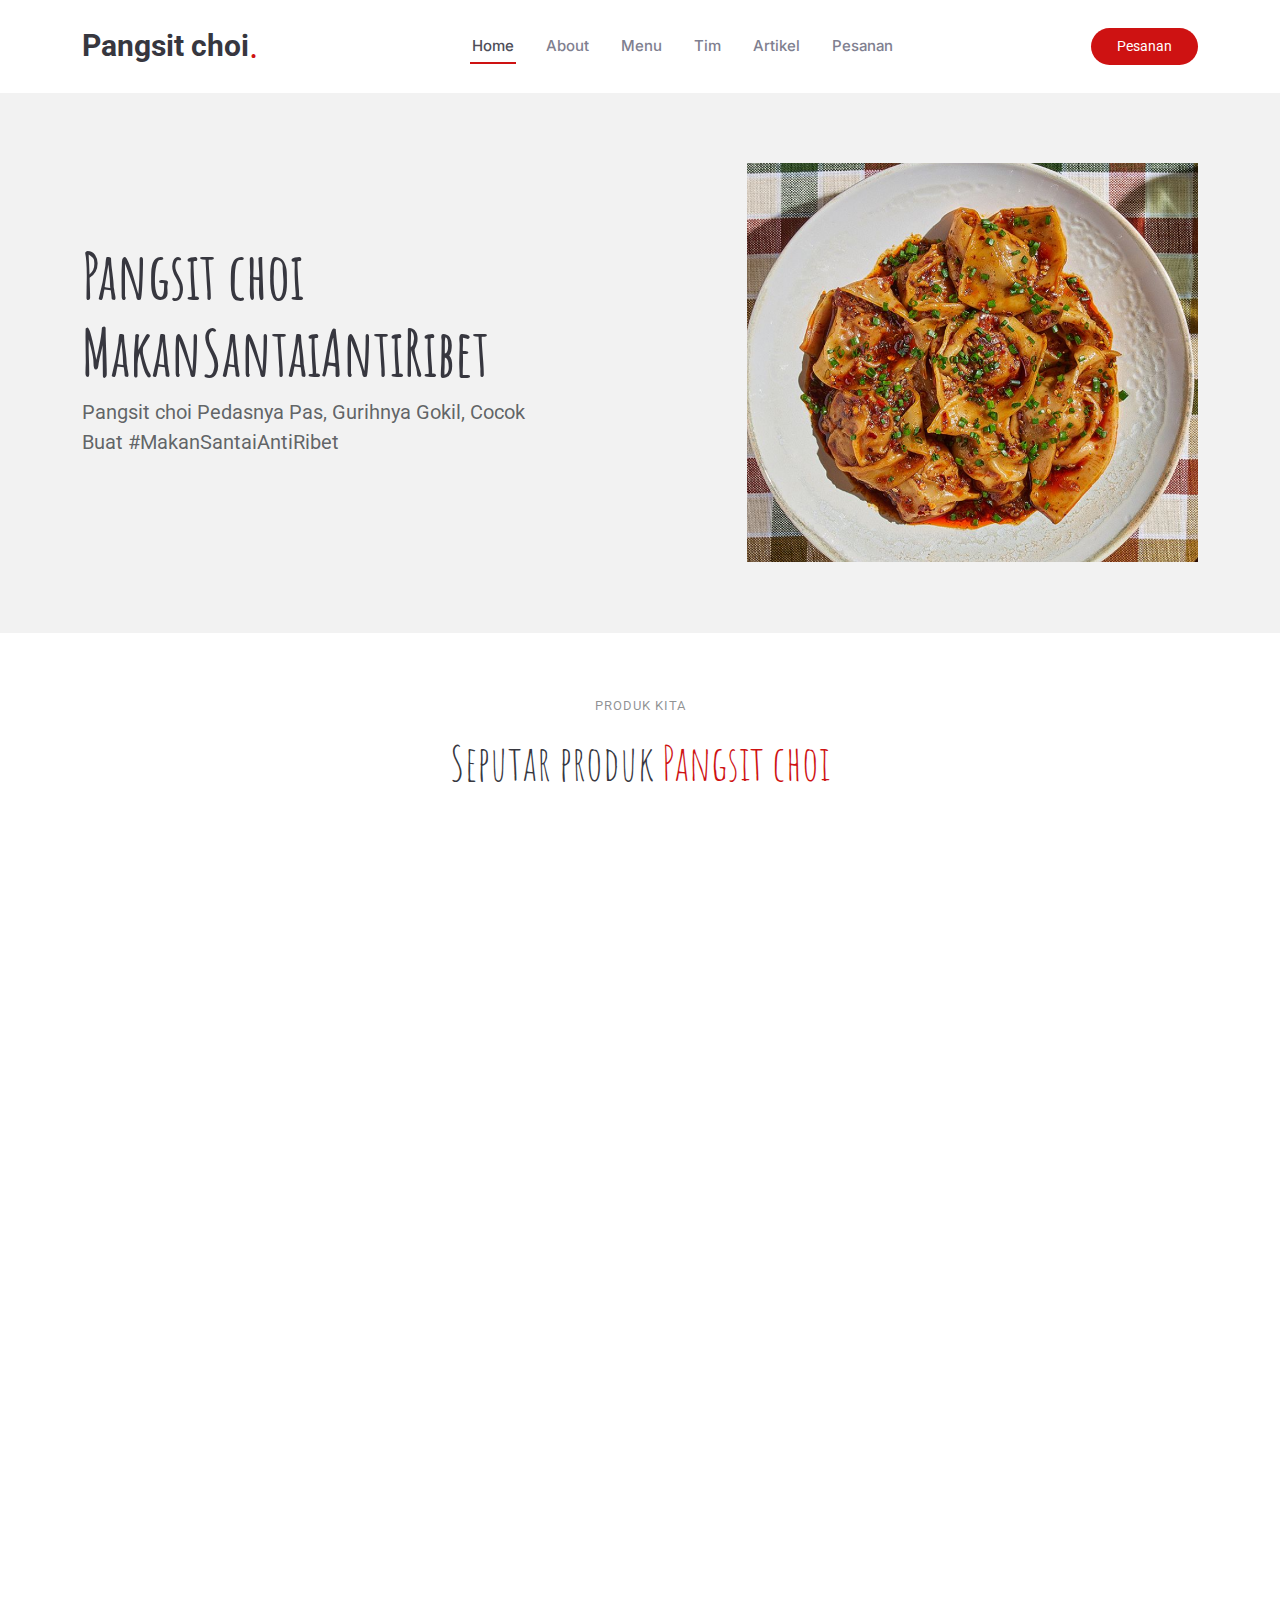
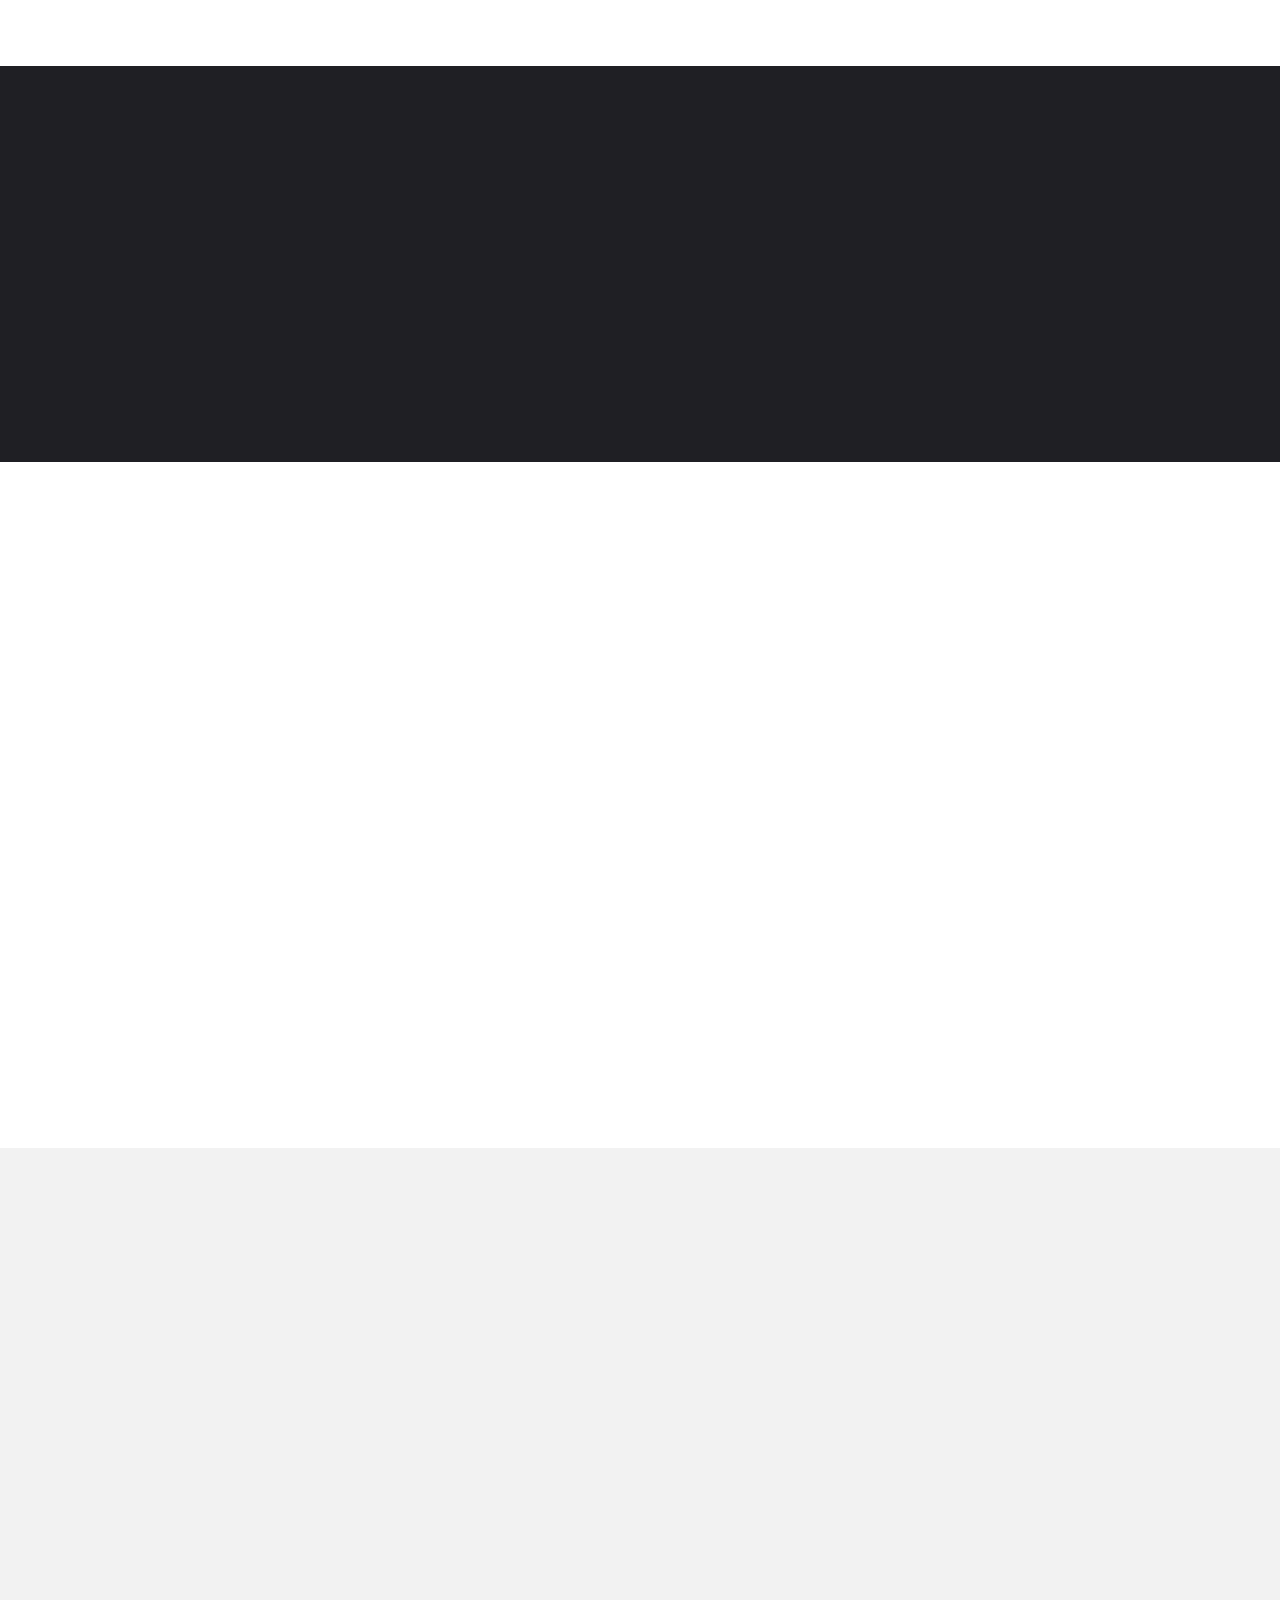
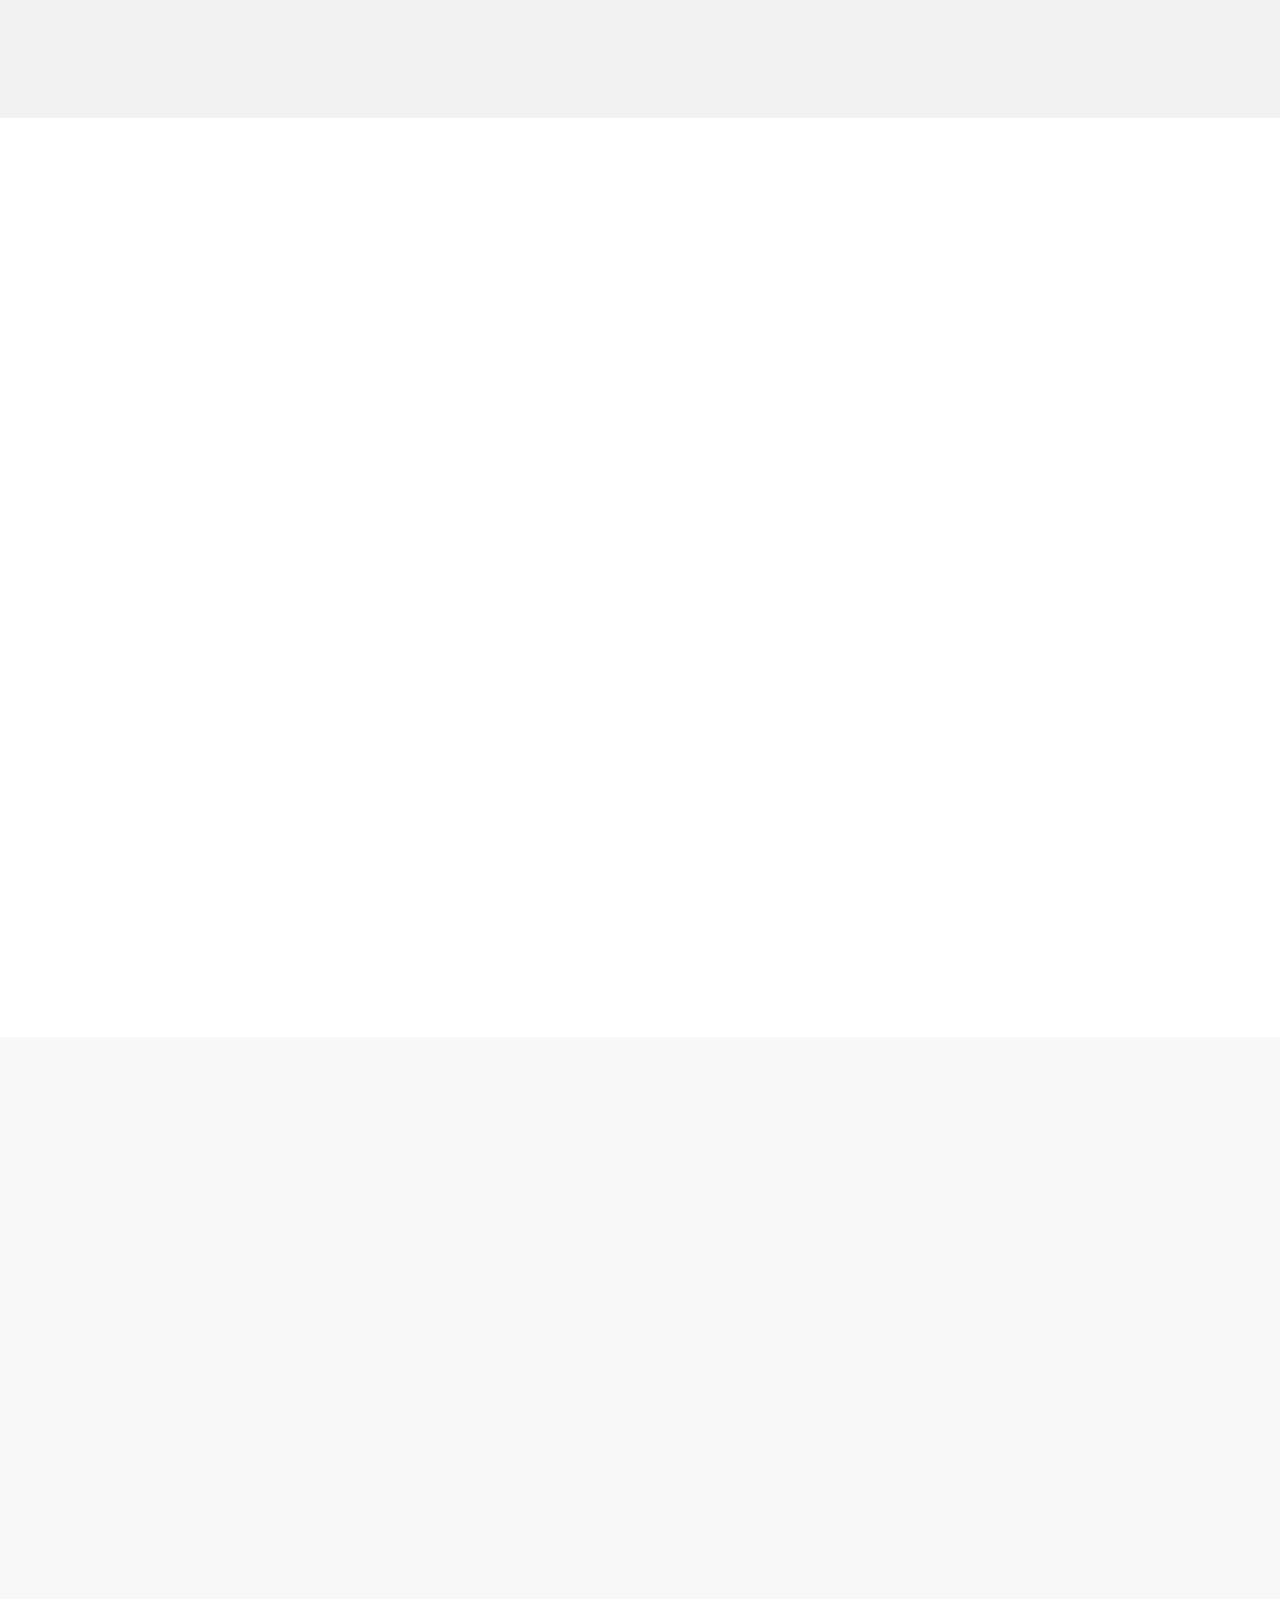
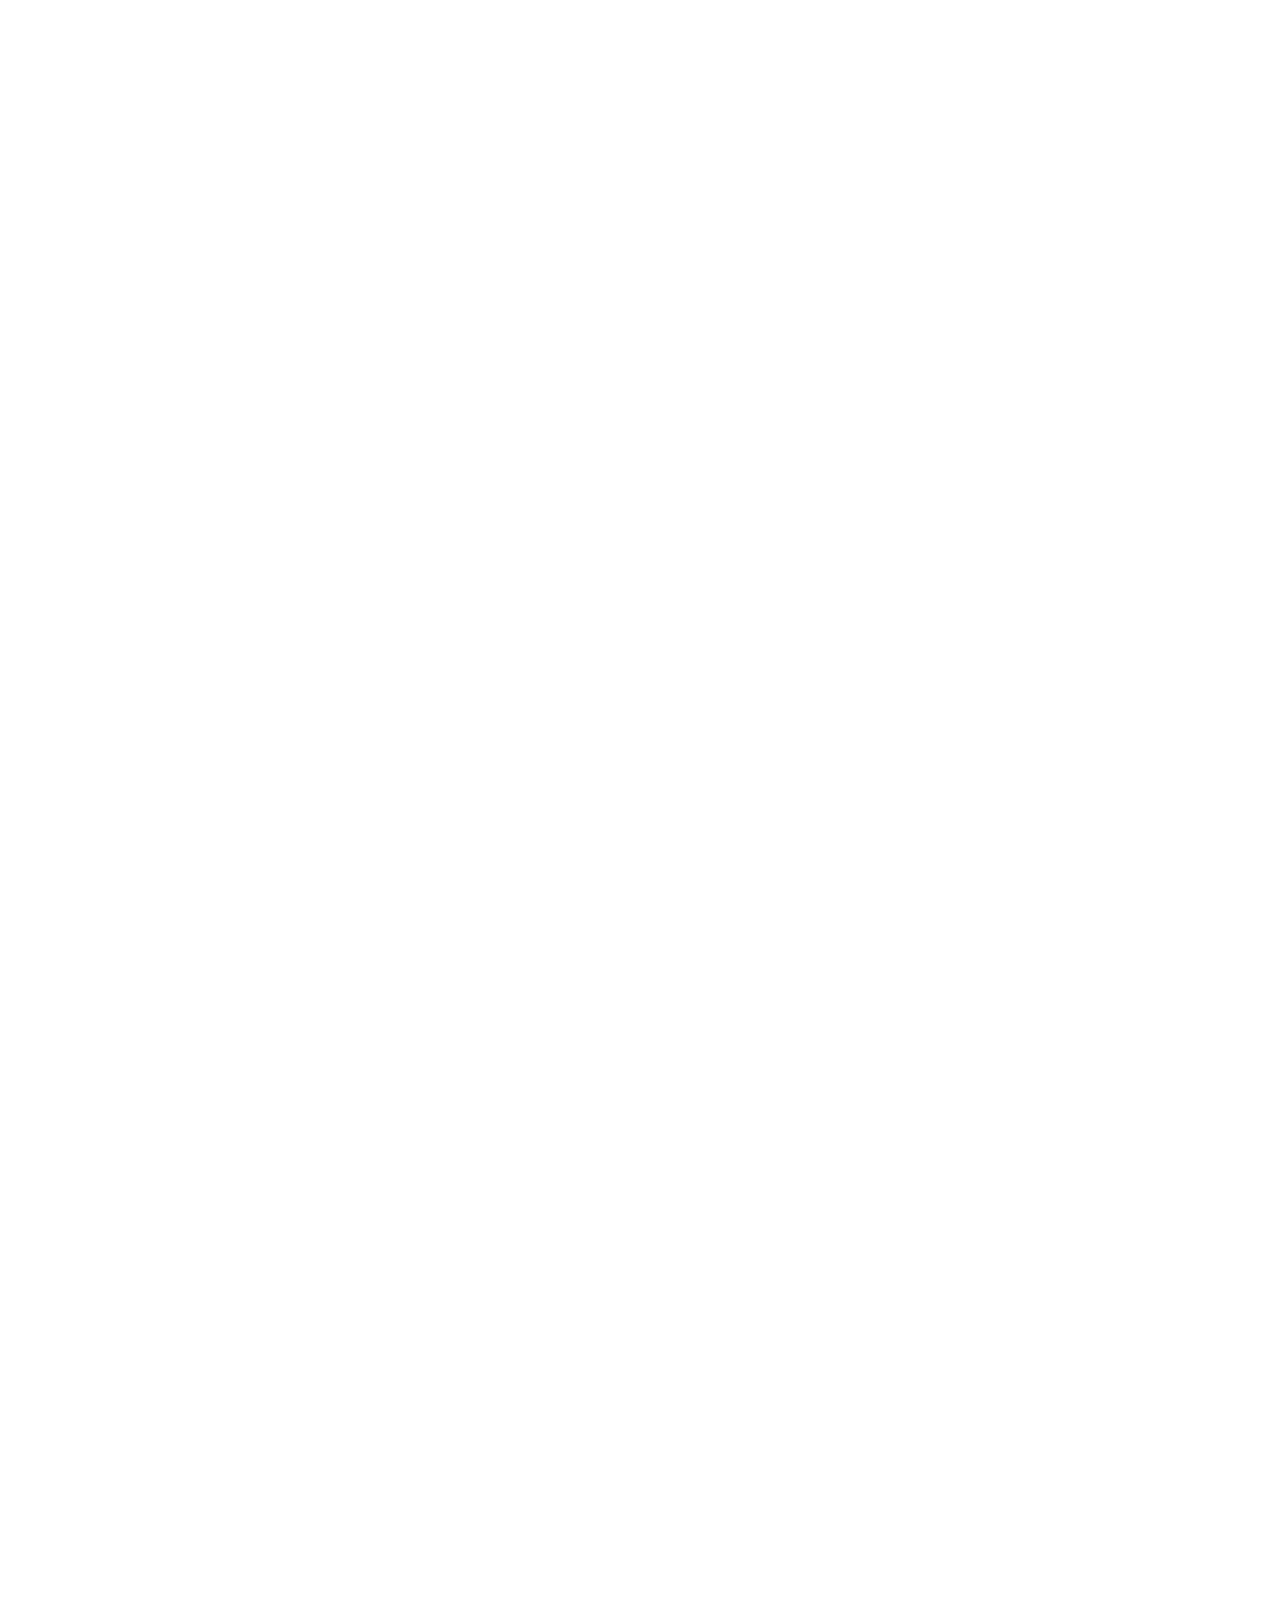
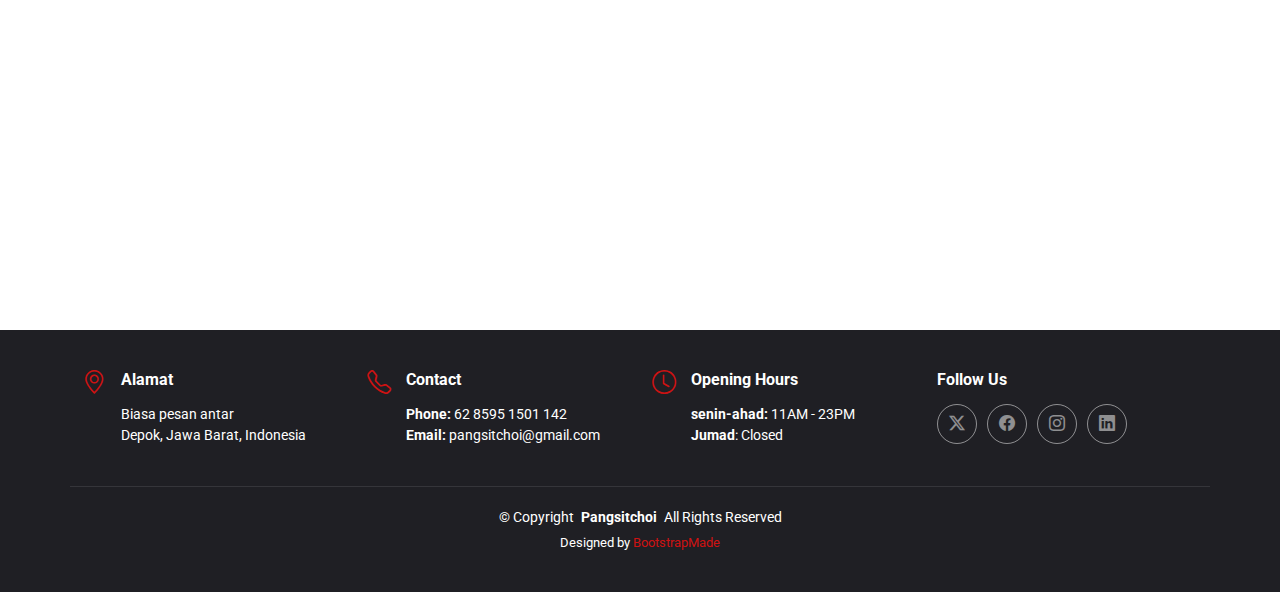
<file: index.html>
<!DOCTYPE html>
<html lang="en">

<head>
  <meta charset="utf-8">
  <meta content="width=device-width, initial-scale=1.0" name="viewport">
  <title>Index - Yummy Bootstrap Template</title>
  <meta name="description" content="">
  <meta name="keywords" content="">

  <!-- Favicons -->
  <link href="assets/img/favicon.png" rel="icon">
  <link href="assets/img/apple-touch-icon.png" rel="apple-touch-icon">

  <!-- Fonts -->
  <link href="https://fonts.googleapis.com" rel="preconnect">
  <link href="https://fonts.gstatic.com" rel="preconnect" crossorigin>
  <link href="https://fonts.googleapis.com/css2?family=Roboto:ital,wght@0,100;0,300;0,400;0,500;0,700;0,900;1,100;1,300;1,400;1,500;1,700;1,900&family=Inter:wght@100;200;300;400;500;600;700;800;900&family=Amatic+SC:wght@400;700&display=swap" rel="stylesheet">

  <!-- Vendor CSS Files -->
  <link href="assets/vendor/bootstrap/css/bootstrap.min.css" rel="stylesheet">
  <link href="assets/vendor/bootstrap-icons/bootstrap-icons.css" rel="stylesheet">
  <link href="assets/vendor/aos/aos.css" rel="stylesheet">
  <link href="assets/vendor/glightbox/css/glightbox.min.css" rel="stylesheet">
  <link href="assets/vendor/swiper/swiper-bundle.min.css" rel="stylesheet">

  <!-- Main CSS File -->
  <link href="assets/css/main.css" rel="stylesheet">

  <!-- =======================================================
  * Template Name: Yummy
  * Template URL: https://bootstrapmade.com/yummy-bootstrap-restaurant-website-template/
  * Updated: Aug 07 2024 with Bootstrap v5.3.3
  * Author: BootstrapMade.com
  * License: https://bootstrapmade.com/license/
  ======================================================== -->

  <style>
    #submit-button {
    background-color: #dc3545; /* Warna merah Bootstrap */
    color: #fff; /* Teks putih */
    border: none; /* Hilangkan border */
    border-radius: 5px; /* Sudut melengkung */
    font-size: 16px; /* Ukuran font */
    padding: 12px 20px; /* Spasi dalam tombol */
    transition: all 0.3s ease; /* Animasi saat hover */
}

#submit-button:hover {
    background-color: #c82333; /* Warna merah lebih gelap saat hover */
    box-shadow: 0px 4px 6px rgba(0, 0, 0, 0.2); /* Bayangan saat hover */
    transform: translateY(-2px); /* Efek tombol terangkat */
}

#submit-button:active {
    background-color: #bd2130; /* Warna merah lebih gelap saat ditekan */
    transform: translateY(0); /* Kembali ke posisi awal */
    box-shadow: none; /* Hilangkan bayangan saat ditekan */
}

  </style>
</head>

<body class="index-page">

  <header id="header" class="header d-flex align-items-center sticky-top">
    <div class="container position-relative d-flex align-items-center justify-content-between">

      <a href="index.html" class="logo d-flex align-items-center me-auto me-xl-0">
        <!-- Uncomment the line below if you also wish to use an image logo -->
        <!-- <img src="assets/img/logo.png" alt=""> -->
        <h1 class="sitename">Pangsit choi</h1>
        <span>.</span>
      </a>

      <nav id="navmenu" class="navmenu">
        <ul>
          <li><a href="#hero" class="active">Home<br></a></li>
          <li><a href="#about">About</a></li>
          <li><a href="#menu">Menu</a></li>
          <li><a href="#chefs">Tim </a></li>
          <li><a href="#artikel">Artikel </a></li>
          <li><a href="#contact">Pesanan</a></li>
        </ul>
        <i class="mobile-nav-toggle d-xl-none bi bi-list"></i>
      </nav>

      <a class="btn-getstarted" href="index.html#book-a-table">Pesanan</a>

    </div>
  </header>

  <main class="main">

    <!-- Hero Section -->
    <section id="hero" class="hero section light-background">

      <div class="container">
        <div class="row gy-4 justify-content-center justify-content-lg-between">
          <div class="col-lg-5 order-2 order-lg-1 d-flex flex-column justify-content-center">
            <h1 data-aos="fade-up">Pangsit choi<br>MakanSantaiAntiRibet</h1>
            <p data-aos="fade-up" data-aos-delay="100">Pangsit choi Pedasnya Pas, Gurihnya Gokil, Cocok Buat #MakanSantaiAntiRibet</p>
          </div>
          <div class="col-lg-5 order-1 order-lg-2 hero-img" data-aos="zoom-out">
            <img src="assets/img/utama.png" class="img-fluid animated" alt="">
          </div>
        </div>
      </div>

    </section><!-- /Hero Section -->

    <!-- About Section -->
    <section id="about" class="about section">

      <!-- Section Title -->
      <div class="container section-title" data-aos="fade-up">
        <h2>Produk Kita<br></h2>
        <p><span>Seputar produk</span> <span class="description-title">Pangsit choi</span></p>
      </div><!-- End Section Title -->

      <div class="container">

        <div class="row gy-4">
          <div class="col-lg-7" data-aos="fade-up" data-aos-delay="70">
            <img src="assets/img/kedua.png" class="img-fluid mb-4" alt="">
            <div class="book-a-table">
              <h3>contact us</h3>
              <p>+62 852 5638 5010</p>
            </div>
          </div>
          <div class="col-lg-5" data-aos="fade-up" data-aos-delay="250">
            <div class="content ps-0 ps-lg-5">
              <p class="fst-italic">
                Nikmati sensasi rasa yang menggugah selera dengan Pangsit Chili Oil! Dibuat dari pangsit isi premium dengan tekstur lembut di luar dan isian lezat di dalam, dipadukan dengan siraman chili oil khas yang kaya akan rasa pedas gurih.
              </p>
              <ul>
                <li><i class="bi bi-check-circle-fill"></i> <span>Keunggulan</span></li>
                <li><i class="bi bi-check-circle-fill"></i> <span>Dibuat dari bahan segar berkualitas tinggi.</span></li>
                <li><i class="bi bi-check-circle-fill"></i> <span>Rasa pedas yang seimbang dengan gurihnya minyak cabai.</span></li>
                <li><i class="bi bi-check-circle-fill"></i> <span>Praktis dan siap santap kapan saja.</span></li>
              </ul>
              <p>
                Kehangatan pedasnya membuat siapa pun tak bisa berhenti! Yuk, cicipi sekarang dan jadikan Pangsit Chili Oil pilihan terbaik Anda untuk menemani waktu makan.
              </p>
      </div>

    </section><!-- /About Section -->

      </div>

    </section><!-- /Why Us Section -->

    <!-- Stats Section -->
    <section id="stats" class="stats section dark-background">

      <img src="assets/img/status.png" alt="" data-aos="fade-in">

      <div class="container position-relative" data-aos="fade-up" data-aos-delay="100">

        <div class="row gy-4">

          <div class="col-lg-3 col-md-6">
            <div class="stats-item text-center w-100 h-100">
              <span data-purecounter-start="0" data-purecounter-end="232" data-purecounter-duration="1" class="purecounter"></span>
              <p>Clients</p>
            </div>
          </div><!-- End Stats Item -->

          <div class="col-lg-3 col-md-6">
            <div class="stats-item text-center w-100 h-100">
              <span data-purecounter-start="0" data-purecounter-end="521" data-purecounter-duration="1" class="purecounter"></span>
              <p>Projects</p>
            </div>
          </div><!-- End Stats Item -->

          <div class="col-lg-3 col-md-6">
            <div class="stats-item text-center w-100 h-100">
              <span data-purecounter-start="0" data-purecounter-end="1453" data-purecounter-duration="1" class="purecounter"></span>
              <p>Hours Of Support</p>
            </div>
          </div><!-- End Stats Item -->

          <div class="col-lg-3 col-md-6">
            <div class="stats-item text-center w-100 h-100">
              <span data-purecounter-start="0" data-purecounter-end="32" data-purecounter-duration="1" class="purecounter"></span>
              <p>Workers</p>
            </div>
          </div><!-- End Stats Item -->

        </div>

      </div>

    </section><!-- /Stats Section -->

    <!-- Menu Section -->
    <section id="menu" class="menu section">

      <!-- Section Title -->
        </ul>

        <div class="tab-content" data-aos="fade-up" data-aos-delay="200">

          <div class="tab-pane fade active show" id="menu-starters">

            <div class="tab-header text-center">
              <p>Menu</p>
              <h3>Varian kami</h3>
            </div>

            <div class="row gy-5">

              <div class="col-lg-4 menu-item">
                <a href="assets/img/menu/Menu1.png" class="glightbox"><img src="assets/img/menu/Menu1.png" class="menu-img img-fluid" alt=""></a>
                <h4>Pangsit Choi keju</h4>
                <p class="ingredients">
                  Rasa otentik keju 
                </p>
                <p class="price">
                  RP 10.000
                </p>
              </div><!-- Menu Item -->

              <div class="col-lg-4 menu-item">
                <a href="assets/img/menu/Menu2.png" class="glightbox"><img src="assets/img/menu/Menu2.png" class="menu-img img-fluid" alt=""></a>
                <h4>Pangsit Choi Original</h4>
                <p class="ingredients">
                  Original Varian
                </p>
                <p class="price">
                  RP 10.000
                </p>
              </div><!-- Menu Item -->

              <div class="col-lg-4 menu-item">
                <a href="assets/img/menu/Menu3.png" class="glightbox"><img src="assets/img/menu/Menu3.png" class="menu-img img-fluid" alt=""></a>
                <h4>Pangsit Choi Mercon</h4>
                <p class="ingredients">
                  Varian Mercon oil
                </p>
                <p class="price">
                  RP 10.000
                </p>
              </div><!-- Menu Item -->

            </div>
          </div><!-- End Starter Menu Content -->

          <div class="tab-pane fade" id="menu-breakfast">

            <div class="tab-header text-center">
              <p>Menu</p>
              <h3>Breakfast</h3>
            </div>

            <div class="row gy-5">

              <div class="col-lg-4 menu-item">
                <a href="assets/img/menu/menu-item-1.png" class="glightbox"><img src="assets/img/menu/menu-item-1.png" class="menu-img img-fluid" alt=""></a>
                <h4>Magnam Tiste</h4>
                <p class="ingredients">
                  Lorem, deren, trataro, filede, nerada
                </p>
                <p class="price">
                  $5.95
                </p>
              </div><!-- Menu Item -->

              <div class="col-lg-4 menu-item">
                <a href="assets/img/menu/menu-item-2.png" class="glightbox"><img src="assets/img/menu/menu-item-2.png" class="menu-img img-fluid" alt=""></a>
                <h4>Aut Luia</h4>
                <p class="ingredients">
                  Lorem, deren, trataro, filede, nerada
                </p>
                <p class="price">
                  $14.95
                </p>
              </div><!-- Menu Item -->

              <div class="col-lg-4 menu-item">
                <a href="assets/img/menu/menu-item-3.png" class="glightbox"><img src="assets/img/menu/menu-item-3.png" class="menu-img img-fluid" alt=""></a>
                <h4>Est Eligendi</h4>
                <p class="ingredients">
                  Lorem, deren, trataro, filede, nerada
                </p>
                <p class="price">
                  $8.95
                </p>
              </div><!-- Menu Item -->

              <div class="col-lg-4 menu-item">
                <a href="assets/img/menu/menu-item-4.png" class="glightbox"><img src="assets/img/menu/menu-item-4.png" class="menu-img img-fluid" alt=""></a>
                <h4>Eos Luibusdam</h4>
                <p class="ingredients">
                  Lorem, deren, trataro, filede, nerada
                </p>
                <p class="price">
                  $12.95
                </p>
              </div><!-- Menu Item -->

              <div class="col-lg-4 menu-item">
                <a href="assets/img/menu/menu-item-5.png" class="glightbox"><img src="assets/img/menu/menu-item-5.png" class="menu-img img-fluid" alt=""></a>
                <h4>Eos Luibusdam</h4>
                <p class="ingredients">
                  Lorem, deren, trataro, filede, nerada
                </p>
                <p class="price">
                  $12.95
                </p>
              </div><!-- Menu Item -->

              <div class="col-lg-4 menu-item">
                <a href="assets/img/menu/menu-item-6.png" class="glightbox"><img src="assets/img/menu/menu-item-6.png" class="menu-img img-fluid" alt=""></a>
                <h4>Laboriosam Direva</h4>
                <p class="ingredients">
                  Lorem, deren, trataro, filede, nerada
                </p>
                <p class="price">
                  $9.95
                </p>
              </div><!-- Menu Item -->

            </div>
          </div><!-- End Breakfast Menu Content -->

          <div class="tab-pane fade" id="menu-lunch">

            <div class="tab-header text-center">
              <p>Menu</p>
              <h3>Lunch</h3>
            </div>

            <div class="row gy-5">

              <div class="col-lg-4 menu-item">
                <a href="assets/img/menu/menu-item-1.png" class="glightbox"><img src="assets/img/menu/menu-item-1.png" class="menu-img img-fluid" alt=""></a>
                <h4>Magnam Tiste</h4>
                <p class="ingredients">
                  Lorem, deren, trataro, filede, nerada
                </p>
                <p class="price">
                  $5.95
                </p>
              </div><!-- Menu Item -->

              <div class="col-lg-4 menu-item">
                <a href="assets/img/menu/menu-item-2.png" class="glightbox"><img src="assets/img/menu/menu-item-2.png" class="menu-img img-fluid" alt=""></a>
                <h4>Aut Luia</h4>
                <p class="ingredients">
                  Lorem, deren, trataro, filede, nerada
                </p>
                <p class="price">
                  $14.95
                </p>
              </div><!-- Menu Item -->

              <div class="col-lg-4 menu-item">
                <a href="assets/img/menu/menu-item-3.png" class="glightbox"><img src="assets/img/menu/menu-item-3.png" class="menu-img img-fluid" alt=""></a>
                <h4>Est Eligendi</h4>
                <p class="ingredients">
                  Lorem, deren, trataro, filede, nerada
                </p>
                <p class="price">
                  $8.95
                </p>
              </div><!-- Menu Item -->

              <div class="col-lg-4 menu-item">
                <a href="assets/img/menu/menu-item-4.png" class="glightbox"><img src="assets/img/menu/menu-item-4.png" class="menu-img img-fluid" alt=""></a>
                <h4>Eos Luibusdam</h4>
                <p class="ingredients">
                  Lorem, deren, trataro, filede, nerada
                </p>
                <p class="price">
                  $12.95
                </p>
              </div><!-- Menu Item -->

              <div class="col-lg-4 menu-item">
                <a href="assets/img/menu/menu-item-5.png" class="glightbox"><img src="assets/img/menu/menu-item-5.png" class="menu-img img-fluid" alt=""></a>
                <h4>Eos Luibusdam</h4>
                <p class="ingredients">
                  Lorem, deren, trataro, filede, nerada
                </p>
                <p class="price">
                  $12.95
                </p>
              </div><!-- Menu Item -->

              <div class="col-lg-4 menu-item">
                <a href="assets/img/menu/menu-item-6.png" class="glightbox"><img src="assets/img/menu/menu-item-6.png" class="menu-img img-fluid" alt=""></a>
                <h4>Laboriosam Direva</h4>
                <p class="ingredients">
                  Lorem, deren, trataro, filede, nerada
                </p>
                <p class="price">
                  $9.95
                </p>
              </div><!-- Menu Item -->

            </div>
          </div><!-- End Lunch Menu Content -->

          <div class="tab-pane fade" id="menu-dinner">

            <div class="tab-header text-center">
              <p>Menu</p>
              <h3>Dinner</h3>
            </div>

            <div class="row gy-5">

              <div class="col-lg-4 menu-item">
                <a href="assets/img/menu/menu-item-1.png" class="glightbox"><img src="assets/img/menu/menu-item-1.png" class="menu-img img-fluid" alt=""></a>
                <h4>Magnam Tiste</h4>
                <p class="ingredients">
                  Lorem, deren, trataro, filede, nerada
                </p>
                <p class="price">
                  $5.95
                </p>
              </div><!-- Menu Item -->

              <div class="col-lg-4 menu-item">
                <a href="assets/img/menu/menu-item-2.png" class="glightbox"><img src="assets/img/menu/menu-item-2.png" class="menu-img img-fluid" alt=""></a>
                <h4>Aut Luia</h4>
                <p class="ingredients">
                  Lorem, deren, trataro, filede, nerada
                </p>
                <p class="price">
                  $14.95
                </p>
              </div><!-- Menu Item -->

              <div class="col-lg-4 menu-item">
                <a href="assets/img/menu/menu-item-3.png" class="glightbox"><img src="assets/img/menu/menu-item-3.png" class="menu-img img-fluid" alt=""></a>
                <h4>Est Eligendi</h4>
                <p class="ingredients">
                  Lorem, deren, trataro, filede, nerada
                </p>
                <p class="price">
                  $8.95
                </p>
              </div><!-- Menu Item -->

              <div class="col-lg-4 menu-item">
                <a href="assets/img/menu/menu-item-4.png" class="glightbox"><img src="assets/img/menu/menu-item-4.png" class="menu-img img-fluid" alt=""></a>
                <h4>Eos Luibusdam</h4>
                <p class="ingredients">
                  Lorem, deren, trataro, filede, nerada
                </p>
                <p class="price">
                  $12.95
                </p>
              </div><!-- Menu Item -->

              <div class="col-lg-4 menu-item">
                <a href="assets/img/menu/menu-item-5.png" class="glightbox"><img src="assets/img/menu/menu-item-5.png" class="menu-img img-fluid" alt=""></a>
                <h4>Eos Luibusdam</h4>
                <p class="ingredients">
                  Lorem, deren, trataro, filede, nerada
                </p>
                <p class="price">
                  $12.95
                </p>
              </div><!-- Menu Item -->

              <div class="col-lg-4 menu-item">
                <a href="assets/img/menu/menu-item-6.png" class="glightbox"><img src="assets/img/menu/menu-item-6.png" class="menu-img img-fluid" alt=""></a>
                <h4>Laboriosam Direva</h4>
                <p class="ingredients">
                  Lorem, deren, trataro, filede, nerada
                </p>
                <p class="price">
                  $9.95
                </p>
              </div><!-- Menu Item -->

            </div>
          </div><!-- End Dinner Menu Content -->

        </div>

      </div>

    </section><!-- /Menu Section -->

    <!-- Testimonials Section -->
    <section id="testimonials" class="testimonials section light-background">

      <!-- Section Title -->
      <div class="container section-title" data-aos="fade-up">
        <h2>TESTIMONI</h2>
        <p>Pelanggan setia <span class="description-title">Pangsit choi</span></p>
      </div><!-- End Section Title -->

      <div class="container" data-aos="fade-up" data-aos-delay="100">

        <div class="swiper init-swiper">
          <script type="application/json" class="swiper-config">
            {
              "loop": true,
              "speed": 600,
              "autoplay": {
                "delay": 5000
              },
              "slidesPerView": "auto",
              "pagination": {
                "el": ".swiper-pagination",
                "type": "bullets",
                "clickable": true
              }
            }
          </script>
          <div class="swiper-wrapper">

            <div class="swiper-slide">
              <div class="testimonial-item">
                <div class="row gy-4 justify-content-center">
                  <div class="col-lg-6">
                    <div class="testimonial-content">
                      <p>
                        <i class="bi bi-quote quote-icon-left"></i>
                        <span>Kalau butuh sesuatu yang bikin mood naik, pasti langsung pesan Pangsit Choi! Rasanya autentik, harganya terjangkau, dan selalu bikin saya pengin nambah lagi. Kalau belum coba, kalian rugi banget!"</span>
                        <i class="bi bi-quote quote-icon-right"></i>
                      </p>
                      <h3>Rehan</h3>
                      <h4>Pelanggan &amp; pertama </h4>
                      <div class="stars">
                        <i class="bi bi-star-fill"></i><i class="bi bi-star-fill"></i><i class="bi bi-star-fill"></i><i class="bi bi-star-fill"></i><i class="bi bi-star-fill"></i>
                      </div>
                    </div>
                  </div>
                  <div class="col-lg-2 text-center">
                    <img src="assets/img/testimonials/Raihand.jpg" class="img-fluid testimonial-img" alt="">
                  </div>
                </div>
              </div>
            </div><!-- End testimonial item -->

            <div class="swiper-slide">
              <div class="testimonial-item">
                <div class="row gy-4 justify-content-center">
                  <div class="col-lg-6">
                    <div class="testimonial-content">
                      <p>
                        <i class="bi bi-quote quote-icon-left"></i>
                        <span>"Saya sudah coba banyak pangsit, tapi yang ini juaranya! Isian pangsitnya padat, kulitnya lembut, dan chili oil-nya kaya rasa. Favorit saya untuk camilan saat kerja lembur. Terima kasih sudah bikin produk seenak ini!"</span>
                        <i class="bi bi-quote quote-icon-right"></i>
                      </p>
                      <h3>juni khaira wati</h3>
                      <h4>pelanggan setia</h4>
                      <div class="stars">
                        <i class="bi bi-star-fill"></i><i class="bi bi-star-fill"></i><i class="bi bi-star-fill"></i><i class="bi bi-star-fill"></i><i class="bi bi-star-fill"></i>
                      </div>
                    </div>
                  </div>
                  <div class="col-lg-2 text-center">
                    <img src="assets/img/testimonials/junika.jpg" class="img-fluid testimonial-img" alt="">
                  </div>
                </div>
              </div>
            </div><!-- End testimonial item -->

            <div class="swiper-slide">
              <div class="testimonial-item">
                <div class="row gy-4 justify-content-center">
                  <div class="col-lg-6">
                    <div class="testimonial-content">
                      <p>
                        <i class="bi bi-quote quote-icon-left"></i>
                        <span>"Pangsit Choi benar-benar jadi penyelamat di rumah! Rasa chili oil-nya pas banget, tidak terlalu pedas tapi tetap bikin nagih.</span>
                        <i class="bi bi-quote quote-icon-right"></i>
                      </p>
                      <h3>Amalia</h3>
                      <h4>Pelanggan setia </h4>
                      <div class="stars">
                        <i class="bi bi-star-fill"></i><i class="bi bi-star-fill"></i><i class="bi bi-star-fill"></i><i class="bi bi-star-fill"></i><i class="bi bi-star-fill"></i>
                      </div>
                    </div>
                  </div>
                  <div class="col-lg-2 text-center">
                    <img src="assets/img/testimonials/amalia.jpg" class="img-fluid testimonial-img" alt="">
                  </div>
                </div>
              </div>
            </div><!-- End testimonial item -->

            <div class="swiper-slide">
              <div class="testimonial-item">
                <div class="row gy-4 justify-content-center">
                  <div class="col-lg-6">
                    <div class="testimonial-content">
                      <p>
                        <i class="bi bi-quote quote-icon-left"></i>
                        <span>"Sebagai seseorang yang bekerja di dunia kuliner, saya sangat picky soal rasa. Tapi Pangsit Choi benar-benar juara!</span>
                        <i class="bi bi-quote quote-icon-right"></i>
                      </p>
                      <h3>Ridwan</h3>
                      <h4>Pelanggan setia</h4>
                      <div class="stars">
                        <i class="bi bi-star-fill"></i><i class="bi bi-star-fill"></i><i class="bi bi-star-fill"></i><i class="bi bi-star-fill"></i><i class="bi bi-star-fill"></i>
                      </div>
                    </div>
                  </div>
                  <div class="col-lg-2 text-center">
                    <img src="assets/img/testimonials/Ridwan.jpg" class="img-fluid testimonial-img" alt="">
                  </div>
                </div>
              </div>
            </div><!-- End testimonial item -->

          </div>
          <div class="swiper-pagination"></div>
        </div>

      </div>

    </section><!-- /Testimonials Section -->

    <!-- Chefs Section -->
    <section id="chefs" class="chefs section">

      <!-- Section Title -->
      <div class="container section-title" data-aos="fade-up">
        <h2>TIM</h2>
        <p><span>Our</span> <span class="description-title">Proffesional TIM<br></span></p>
      </div><!-- End Section Title -->

      <div class="container">

        <div class="row gy-4">

          <div class="col-lg-4 d-flex align-items-stretch" data-aos="fade-up" data-aos-delay="100">
            <div class="team-member">
              <div class="member-img">
                <img src="assets/img/chefs/tim4.jpg" class="img-fluid" alt="">
                <div class="social">
                  <a href=""><i class="bi bi-twitter-x"></i></a>
                  <a href=""><i class="bi bi-facebook"></i></a>
                  <a href=""><i class="bi bi-instagram"></i></a>
                  <a href=""><i class="bi bi-linkedin"></i></a>
                </div>
              </div>
              <div class="member-info">
                <h4>Inayah Azkiya </h4>
                <span>Web Developer</span>
                <p>Kamu memastikan pengalaman pelanggan saat menjelajah produk kita terasa mulus, menarik, dan menggugah selera.</p>
              </div>
            </div>
          </div><!-- End Chef Team Member -->

          <div class="col-lg-4 d-flex align-items-stretch" data-aos="fade-up" data-aos-delay="200">
            <div class="team-member">
              <div class="member-img">
                <img src="assets/img/chefs/tim 1.jpg" class="img-fluid" alt="">
                <div class="social">
                  <a href=""><i class="bi bi-twitter-x"></i></a>
                  <a href=""><i class="bi bi-facebook"></i></a>
                  <a href=""><i class="bi bi-instagram"></i></a>
                  <a href=""><i class="bi bi-linkedin"></i></a>
                </div>
              </div>
              <div class="member-info">
                <h4>Kurnia Putri Pratiwi</h4>
                <span>Supervisor</span>
                <p>"Kamu seperti minyak cabai dalam Pangsit Chili Oil—kunci yang menyatukan semua rasa dan memberikan sentuhan akhir yang sempurna.</p>
              </div>
            </div>
          </div><!-- End Chef Team Member -->

          <div class="col-lg-4 d-flex align-items-stretch" data-aos="fade-up" data-aos-delay="300">
            <div class="team-member">
              <div class="member-img">
                <img src="assets/img/chefs/tim3.jpg" class="img-fluid" alt="">
                <div class="social">
                  <a href=""><i class="bi bi-twitter-x"></i></a>
                  <a href=""><i class="bi bi-facebook"></i></a>
                  <a href=""><i class="bi bi-instagram"></i></a>
                  <a href=""><i class="bi bi-linkedin"></i></a>
                </div>
              </div>
              <div class="member-info">
                <h4>Salwa salsabila </h4>
                <span>Account Intern</span>
                <p>"Tugasmu seperti memastikan setiap pangsit tersaji dengan isi yang sempurna—membangun komunikasi yang kuat dengan pelanggan adalah inti dari kepuasan mereka.</p>
              </div>
            </div>
          </div><!-- End Chef Team Member -->

        </div>

      </div>

    </section><!-- /Chefs Section -->

   <!-- Menu Section -->
   <section id="artikel" class="artikel section">
    <!-- Section Title -->
    <div class="container">
      <div class="tab-content" data-aos="fade-up" data-aos-delay="200">
        <div class="tab-pane fade active show" id="menu-starters">
          <div class="tab-header text-center">
            <h3 style="font-family: 'Gill Sans MT', Calibri, 'Trebuchet MS', sans-serif;">Artikel</h3>
          </div>
          <h5 style="font-family: 'Gill Sans MT', Calibri, 'Trebuchet MS', sans-serif; line-height: 0%;">BY Kelompok 3  </h5>
          <p style="font-style: italic; font-size: 0.7em;">Perjalanan belajar KWU</p>
          <p style="text-align: justify; text-indent: 5em;">Mata kuliah kewirausahaan adalah salah satu mata kuliah yang mengajarkan tentang pengetahuan, keterampilan dan sikap yang diperlukan untuk melalui, mengolah dan mengembangkan usaha bisnis. ibu wulan fitriani S.kom tidak langsung mengarahkan kami untuk terjun mengaplikasikan tapi di awal beliau memberikan teorinya dulu,  agar  kami tidak hanya paham teori saja tapi juga berdasarkan praktek nya juga. 
          </p>
          <p style="text-align: justify; text-indent: 5em;">
            Proyek utama dalam mata kuliah ini adalah menciptakan produk yang unik dan memasarkan hasilnya di pasar nyata. Kelompok saya memilih untuk menjual makanan yang inovatif dengan bahan-bahan lokal. Dalam prosesnya, saya belajar bahwa membangun bisnis bukan hanya soal menciptakan produk, tetapi juga memahami kebutuhan pasar, mengelola keuangan, hingga memikirkan strategi pemasaran yang efektif. Tidak jarang kami mengalami kegagalan, seperti saat pertama kali mencoba mempromosikan produk tetapi tidak ada yang tertarik membelinya. Momen tersebut mengajarkan kami untuk menerima kritik, memperbaiki kesalahan, dan terus mencoba lagi.   
          </p> 
          <p style="text-align: justify; text-indent: 5em;">
            ada akhirnya, mata kuliah ini tidak hanya mengajarkan saya tentang dasar-dasar berwirausaha, tetapi juga memberikan pengalaman berharga dalam mengelola tim, menghadapi tantangan, dan berpikir kreatif. keberanian untuk memulai sesuatu dari nol dan ketekunan untuk memperjuangkannya. Kewirausahaan bukan hanya soal menghasilkan uang, tetapi juga tentang menciptakan nilai dan memberikan solusi bagi masyarakat. Mata kuliah ini benar-benar membentuk cara pandang saya terhadap masa depan. Trimakasih buat ibu wulan yang sudah memberikan banyak ilmunya yang sangat bermanfaat bagi kami semua, dan bagi kedepan nya .
          </p> 
        </div>
      </div>
    </div>
  </section><!-- /Menu Section -->


    <!-- Book A Table Section -->
    <section id="book-a-table" class="book-a-table section">
      <!-- Section Title -->
      <div class="container section-title" data-aos="fade-up">
        <h2>Pesanan </h2>
        <p><span>Book Pesanan </span> <span class="description-title">silahkan isi pesanan<br></span></p>
      </div><!-- End Section Title -->

      <div class="container">

        <div class="row g-0" data-aos="fade-up" data-aos-delay="100">

          <div class="col-lg-4 reservation-img" style="background-image: url(assets/img/poster\ pangsit\ coi\ .jpg);"></div>

          <div class="col-lg-8 d-flex align-items-center reservation-form-bg" data-aos="fade-up" data-aos-delay="200">
            <form id="whatsapp-form" role="form" class="php-email-form">
                <div class="row gy-4">
                    <div class="col-lg-4 col-md-6">
                        <input type="text" name="name" class="form-control" id="name" placeholder="Your Name" required="">
                    </div>
                    <div class="col-lg-4 col-md-6">
                        <input type="email" class="form-control" name="email" id="email" placeholder="Your Email" required="">
                    </div>
                    <div class="col-lg-4 col-md-6">
                        <input type="text" class="form-control" name="phone" id="phone" placeholder="Your Phone" required="">
                    </div>
                    <div class="col-lg-4 col-md-6">
                        <input type="text" name="date" class="form-control" id="date" placeholder="Date" readonly>
                    </div>
                    <div class="col-lg-4 col-md-6">
                        <input type="text" name="time" class="form-control" id="time" placeholder="Time (24-hour format)" readonly>
                    </div>
                    <div class="col-lg-4 col-md-6">
                        <input type="number" class="form-control" name="quantity" id="quantity" placeholder="Jumlah Pesanan" required="">
                    </div>
                </div>
        
                <div class="form-group mt-3">
                    <textarea class="form-control" name="address" id="address" rows="1" placeholder="Alamat" required=""></textarea>
                </div>
        
                <div class="form-group mt-3">
                    <textarea class="form-control" name="message" id="message" rows="3" placeholder="Message"></textarea>
                </div>
        
                <div class="text-center mt-3">
                  <button type="button" id="submit-button" class="btn btn-primary btn-lg px-4 shadow-sm">
                      Order Via WhatsApp
                  </button>
              </div>
              
            </form>
        </div>
        
        <script>
            // Fungsi untuk mengatur tanggal dan waktu real-time
            function updateDateTime() {
                const now = new Date();
        
                // Nama bulan dalam Bahasa Indonesia
                const months = [
                    "Januari", "Februari", "Maret", "April", "Mei", "Juni",
                    "Juli", "Agustus", "September", "Oktober", "November", "Desember"
                ];
        
                // Format tanggal menjadi "01 Januari 2025"
                const day = String(now.getDate()).padStart(2, '0'); // Dua digit untuk hari
                const month = months[now.getMonth()]; // Nama bulan
                const year = now.getFullYear();
                const formattedDate = `${day} ${month} ${year}`;
        
                // Format waktu 24 jam
                const hours = String(now.getHours()).padStart(2, '0'); // Dua digit untuk jam
                const minutes = String(now.getMinutes()).padStart(2, '0'); // Dua digit untuk menit
                const seconds = String(now.getSeconds()).padStart(2, '0'); // Dua digit untuk detik
                const formattedTime = `${hours}:${minutes}:${seconds}`;
        
                // Tampilkan tanggal dan waktu ke input
                document.getElementById("date").value = formattedDate;
                document.getElementById("time").value = formattedTime;
            }
        
            // Jalankan fungsi updateDateTime setiap detik
            setInterval(updateDateTime, 1000);
        
            // Fungsi untuk mengirim data ke WhatsApp
            document.getElementById("submit-button").addEventListener("click", function () {
                const waNumber = "+6285266502805";
        
                // Ambil nilai input dari form
                const name = document.getElementById("name").value;
                const email = document.getElementById("email").value;
                const phone = document.getElementById("phone").value;
                const date = document.getElementById("date").value;
                const time = document.getElementById("time").value;
                const quantity = document.getElementById("quantity").value;
                const address = document.getElementById("address").value;
                const message = document.getElementById("message").value;
        
                // Buat pesan yang diformat untuk WhatsApp
                const waMessage = `Halo kak, aku mau pesen dong hhe dengan detail berikut
        Nama: ${name}
        Email: ${email}
        Nomor Telepon: ${phone}
        Tanggal: ${date}
        Waktu: ${time}
        Jumlah Pesanan: ${quantity}
        Alamat: ${address}
        Pesan Tambahan: ${message}`;
        
                // Encode pesan ke format URL
                const encodedMessage = encodeURIComponent(waMessage);
        
                // Redirect ke WhatsApp
                const waLink = `https://wa.me/${waNumber}?text=${encodedMessage}`;
                window.open(waLink, "_blank");
            });
        
            // Panggil updateDateTime saat halaman dimuat pertama kali
            updateDateTime();
        </script>
        
          <!-- End Reservation Form -->

        </div>

      </div>

    </section><!-- /Book A Table Section -->
    
      <!-- Section Title -->
      <div class="container section-title" data-aos="fade-up">
        <h2>Contact pesanan </h2>
        <p><span>Butuh Bantuan?</span> <span class="description-title">Hubungi kami</span></p>
      </div><!-- End Section Title -->

      <div class="container" data-aos="fade-up" data-aos-delay="100">

        <div class="mb-5">
          <iframe style="width: 100%; height: 400px;" src="https://www.google.com/maps/embed?pb=!1m14!1m8!1m3!1d12097.433213460943!2d-74.0062269!3d40.7101282!3m2!1i1024!2i768!4f13.1!3m3!1m2!1s0x0%3A0xb89d1fe6bc499443!2sDowntown+Conference+Center!5e0!3m2!1smk!2sbg!4v1539943755621" frameborder="0" allowfullscreen=""></iframe>
        </div><!-- End Google Maps -->

        <div class="row gy-4">

          <div class="col-md-6">
            <div class="info-item d-flex align-items-center" data-aos="fade-up" data-aos-delay="200">
              <i class="icon bi bi-geo-alt flex-shrink-0"></i>
              <div>
                <h3>Alamat</h3>
                <p>Depok, Jawa Barat, Indonesia 535022</p>
              </div>
            </div>
          </div><!-- End Info Item -->

          <div class="col-md-6">
            <div class="info-item d-flex align-items-center" data-aos="fade-up" data-aos-delay="300">
              <i class="icon bi bi-telephone flex-shrink-0"></i>
              <div>
                <h3>Hubungi kami</h3>
                <p>+62 8595 1501 142</p>
              </div>
            </div>
          </div><!-- End Info Item -->

          <div class="col-md-6">
            <div class="info-item d-flex align-items-center" data-aos="fade-up" data-aos-delay="400">
              <i class="icon bi bi-envelope flex-shrink-0"></i>
              <div>
                <h3>Email</h3>
                <p>Pangsitchoi@gmail.com</p>
              </div>
            </div>
          </div><!-- End Info Item -->

          <div class="col-md-6">
            <div class="info-item d-flex align-items-center" data-aos="fade-up" data-aos-delay="500">
              <i class="icon bi bi-clock flex-shrink-0"></i>
              <div>
                <h3>Jam Buka<br></h3>
                <p><strong>senin-ahad</strong> 11AM - 23PM; <strong>Jumad:</strong> Closed</p>
              </div>
            </div>
          </div><!-- End Info Item -->

        </div>

        <form action="forms/contact.php" method="post" class="php-email-form" data-aos="fade-up" data-aos-delay="600">
          <div class="row gy-4">

            <div class="col-md-6">
              <input type="text" name="name" class="form-control" placeholder="Your Name" required="">
            </div>

            <div class="col-md-6 ">
              <input type="email" class="form-control" name="email" placeholder="Your Email" required="">
            </div>

            <div class="col-md-12">
              <input type="text" class="form-control" name="subject" placeholder="Subject" required="">
            </div>

            <div class="col-md-12">
              <textarea class="form-control" name="message" rows="6" placeholder="Message" required=""></textarea>
            </div>

            <div class="col-md-12 text-center">
              <div class="loading">Loading</div>
              <div class="error-message"></div>
              <div class="sent-message">Your message has been sent. Thank you!</div>

              <button type="submit">Send Message</button>
            </div>

          </div>
        </form><!-- End Contact Form -->

      </div>

    </section><!-- /Contact Section -->

  </main>

  <footer id="footer" class="footer dark-background">

    <div class="container">
      <div class="row gy-3">
        <div class="col-lg-3 col-md-6 d-flex">
          <i class="bi bi-geo-alt icon"></i>
          <div class="address">
            <h4>Alamat</h4>
            <p>Biasa pesan antar </p>
            <p>Depok, Jawa Barat, Indonesia </p>
            <p></p>
          </div>

        </div>

        <div class="col-lg-3 col-md-6 d-flex">
          <i class="bi bi-telephone icon"></i>
          <div>
            <h4>Contact</h4>
            <p>
              <strong>Phone:</strong> <span>62 8595 1501 142</span><br>
              <strong>Email:</strong> <span>pangsitchoi@gmail.com</span><br>
            </p>
          </div>
        </div>

        <div class="col-lg-3 col-md-6 d-flex">
          <i class="bi bi-clock icon"></i>
          <div>
            <h4>Opening Hours</h4>
            <p>
              <strong>senin-ahad:</strong> <span>11AM - 23PM</span><br>
              <strong>Jumad</strong>: <span>Closed</span>
            </p>
          </div>
        </div>

        <div class="col-lg-3 col-md-6">
          <h4>Follow Us</h4>
          <div class="social-links d-flex">
            <a href="#" class="twitter"><i class="bi bi-twitter-x"></i></a>
            <a href="#" class="facebook"><i class="bi bi-facebook"></i></a>
            <a href="#" class="instagram"><i class="bi bi-instagram"></i></a>
            <a href="#" class="linkedin"><i class="bi bi-linkedin"></i></a>
          </div>
        </div>

      </div>
    </div>

    <div class="container copyright text-center mt-4">
      <p>© <span>Copyright</span> <strong class="px-1 sitename">Pangsitchoi</strong> <span>All Rights Reserved</span></p>
      <div class="credits">
        <!-- All the links in the footer should remain intact. -->
        <!-- You can delete the links only if you've purchased the pro version. -->
        <!-- Licensing information: https://bootstrapmade.com/license/ -->
        <!-- Purchase the pro version with working PHP/AJAX contact form: [buy-url] -->
        Designed by <a href="https://bootstrapmade.com/">BootstrapMade</a>
      </div>
    </div>

  </footer>

  <!-- Scroll Top -->
  <a href="#" id="scroll-top" class="scroll-top d-flex align-items-center justify-content-center"><i class="bi bi-arrow-up-short"></i></a>

  <!-- Preloader -->
  <div id="preloader"></div>

  <!-- Vendor JS Files -->
  <script src="assets/vendor/bootstrap/js/bootstrap.bundle.min.js"></script>
  <script src="assets/vendor/php-email-form/validate.js"></script>
  <script src="assets/vendor/aos/aos.js"></script>
  <script src="assets/vendor/glightbox/js/glightbox.min.js"></script>
  <script src="assets/vendor/purecounter/purecounter_vanilla.js"></script>
  <script src="assets/vendor/swiper/swiper-bundle.min.js"></script>

  <!-- Main JS File -->
  <script src="assets/js/main.js"></script>

</body>

</html>
</file>
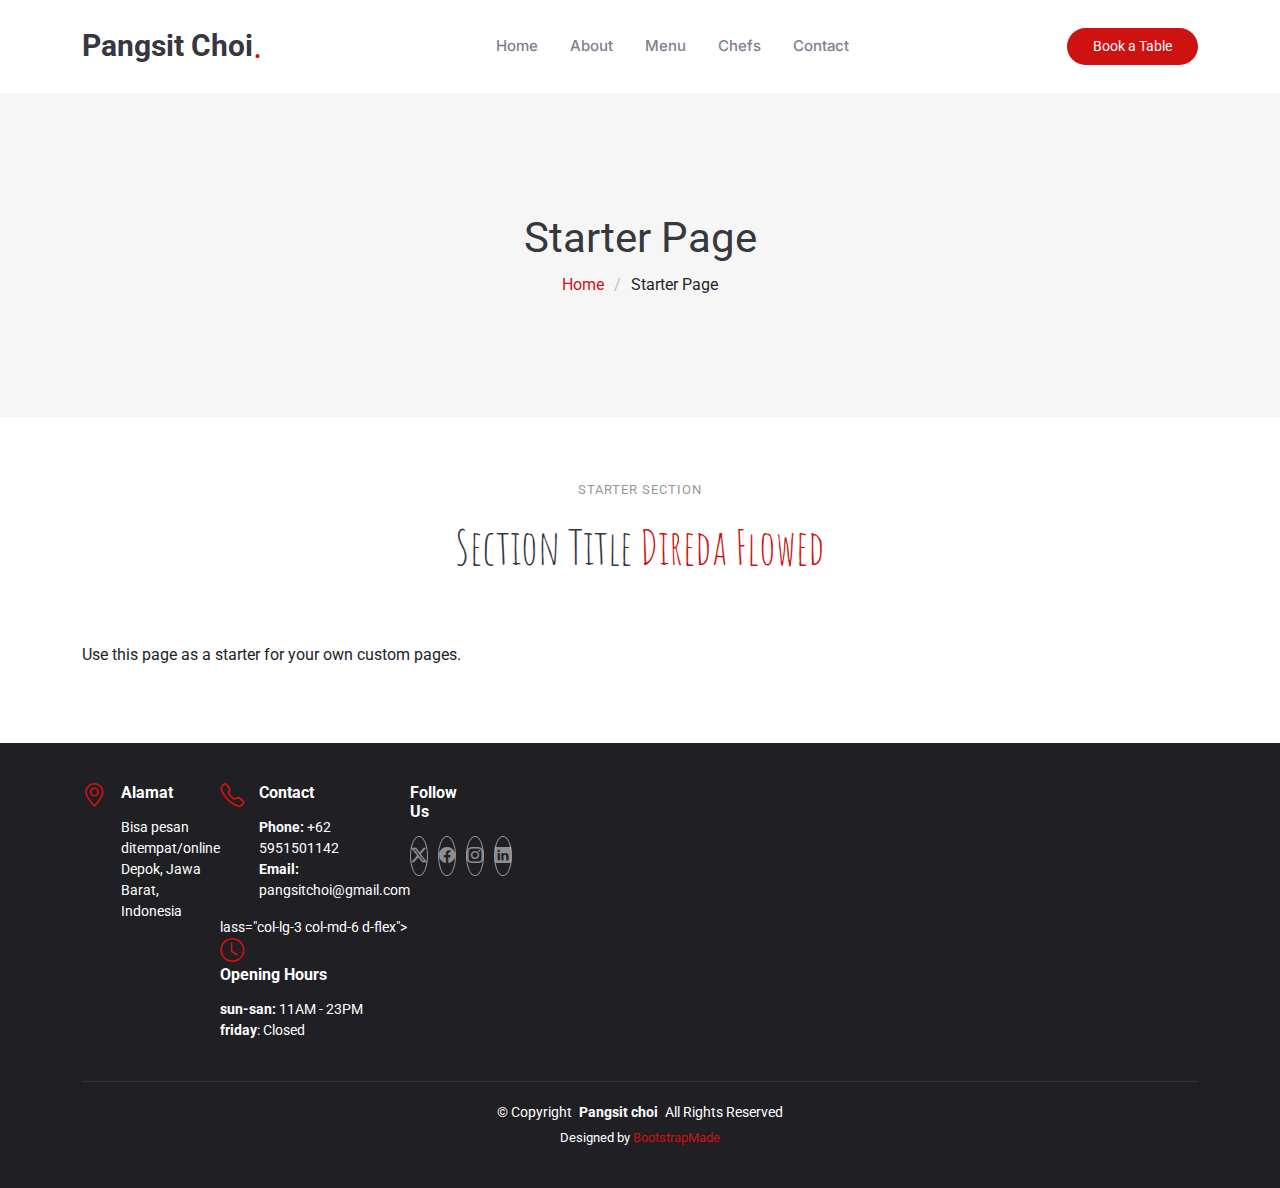
<file: starter-page.html>
<!DOCTYPE html>
<html lang="en">

<head>
  <meta charset="utf-8">
  <meta content="width=device-width, initial-scale=1.0" name="viewport">
  <title>Starter Page - Yummy Bootstrap Template</title>
  <meta name="description" content="">
  <meta name="keywords" content="">

  <!-- Favicons -->
  <link href="assets/img/favicon.png" rel="icon">
  <link href="assets/img/apple-touch-icon.png" rel="apple-touch-icon">

  <!-- Fonts -->
  <link href="https://fonts.googleapis.com" rel="preconnect">
  <link href="https://fonts.gstatic.com" rel="preconnect" crossorigin>
  <link href="https://fonts.googleapis.com/css2?family=Roboto:ital,wght@0,100;0,300;0,400;0,500;0,700;0,900;1,100;1,300;1,400;1,500;1,700;1,900&family=Inter:wght@100;200;300;400;500;600;700;800;900&family=Amatic+SC:wght@400;700&display=swap" rel="stylesheet">

  <!-- Vendor CSS Files -->
  <link href="assets/vendor/bootstrap/css/bootstrap.min.css" rel="stylesheet">
  <link href="assets/vendor/bootstrap-icons/bootstrap-icons.css" rel="stylesheet">
  <link href="assets/vendor/aos/aos.css" rel="stylesheet">
  <link href="assets/vendor/glightbox/css/glightbox.min.css" rel="stylesheet">
  <link href="assets/vendor/swiper/swiper-bundle.min.css" rel="stylesheet">

  <!-- Main CSS File -->
  <link href="assets/css/main.css" rel="stylesheet">

  <!-- =======================================================
  * Template Name: Yummy
  * Template URL: https://bootstrapmade.com/yummy-bootstrap-restaurant-website-template/
  * Updated: Aug 07 2024 with Bootstrap v5.3.3
  * Author: BootstrapMade.com
  * License: https://bootstrapmade.com/license/
  ======================================================== -->
</head>

<body class="starter-page-page">

  <header id="header" class="header d-flex align-items-center sticky-top">
    <div class="container position-relative d-flex align-items-center justify-content-between">

      <a href="index.html" class="logo d-flex align-items-center me-auto me-xl-0">
        <!-- Uncomment the line below if you also wish to use an image logo -->
        <!-- <img src="assets/img/logo.png" alt=""> -->
        <h1 class="sitename">Pangsit Choi </h1>
        <span>.</span>
      </a>

      <nav id="navmenu" class="navmenu">
        <ul>
          <li><a href="#hero">Home<br></a></li>
          <li><a href="#about">About</a></li>
          <li><a href="#menu">Menu</a></li>
          <li><a href="#chefs">Chefs</a></li>
          <li><a href="#contact">Contact</a></li>
        </ul>
        <i class="mobile-nav-toggle d-xl-none bi bi-list"></i>
      </nav>

      <a class="btn-getstarted" href="index.html#book-a-table">Book a Table</a>

    </div>
  </header>

  <main class="main">

    <!-- Page Title -->
    <div class="page-title" data-aos="fade">
      <div class="container">
        <h1>Starter Page</h1>
        <nav class="breadcrumbs">
          <ol>
            <li><a href="index.html">Home</a></li>
            <li class="current">Starter Page</li>
          </ol>
        </nav>
      </div>
    </div><!-- End Page Title -->

    <!-- Starter Section Section -->
    <section id="starter-section" class="starter-section section">

      <!-- Section Title -->
      <div class="container section-title" data-aos="fade-up">
        <h2>Starter Section</h2>
        <p><span>Section Title</span> <span class="description-title">Direda Flowed</span></p>
      </div><!-- End Section Title -->

      <div class="container" data-aos="fade-up">
        <p>Use this page as a starter for your own custom pages.</p>
      </div>

    </section><!-- /Starter Section Section -->

  </main>

  <footer id="footer" class="footer dark-background">

    <div class="container">
      <div class="row gy-3">
        <div class="col-lg-3 col-md-6 d-flex">
          <i class="bi bi-geo-alt icon"></i>
          <div class="address">
            <h4>Alamat</h4>
            <p>Bisa pesan ditempat/online</p>
            <p>Depok, Jawa Barat, Indonesia</p>
            <p></p>
          </div>


        <div 
         </div>

        <div class="col-lg-3 col-md-6 d-flex">
          <i class="bi bi-telephone icon"></i>
          <div>
            <h4>Contact</h4>
            <p>
              <strong>Phone:</strong> <span>+62 5951501142</span><br>
              <strong>Email:</strong> <span>pangsitchoi@gmail.com</span><br>
            </p>
          </div>
        </div>lass="col-lg-3 col-md-6 d-flex">
          <i class="bi bi-clock icon"></i>
          <div>
            <h4>Opening Hours</h4>
            <p>
              <strong>sun-san:</strong> <span>11AM - 23PM</span><br>
              <strong>friday</strong>: <span>Closed</span>
            </p>
          </div>
        </div>

        <div class="col-lg-3 col-md-6">
          <h4>Follow Us</h4>
          <div class="social-links d-flex">
            <a href="#" class="twitter"><i class="bi bi-twitter-x"></i></a>
            <a href="#" class="facebook"><i class="bi bi-facebook"></i></a>
            <a href="#" class="instagram"><i class="bi bi-instagram"></i></a>
            <a href="#" class="linkedin"><i class="bi bi-linkedin"></i></a>
          </div>
        </div>

      </div>
    </div>

    <div class="container copyright text-center mt-4">
      <p>© <span>Copyright</span> <strong class="px-1 sitename">Pangsit choi</strong> <span>All Rights Reserved</span></p>
      <div class="credits">
        <!-- All the links in the footer should remain intact. -->
        <!-- You can delete the links only if you've purchased the pro version. -->
        <!-- Licensing information: https://bootstrapmade.com/license/ -->
        <!-- Purchase the pro version with working PHP/AJAX contact form: [buy-url] -->
        Designed by <a href="https://bootstrapmade.com/">BootstrapMade</a>
      </div>
    </div>

  </footer>

  <!-- Scroll Top -->
  <a href="#" id="scroll-top" class="scroll-top d-flex align-items-center justify-content-center"><i class="bi bi-arrow-up-short"></i></a>

  <!-- Preloader -->
  <div id="preloader"></div>

  <!-- Vendor JS Files -->
  <script src="assets/vendor/bootstrap/js/bootstrap.bundle.min.js"></script>
  <script src="assets/vendor/php-email-form/validate.js"></script>
  <script src="assets/vendor/aos/aos.js"></script>
  <script src="assets/vendor/glightbox/js/glightbox.min.js"></script>
  <script src="assets/vendor/purecounter/purecounter_vanilla.js"></script>
  <script src="assets/vendor/swiper/swiper-bundle.min.js"></script>

  <!-- Main JS File -->
  <script src="assets/js/main.js"></script>

</body>

</html>
</file>
<file: assets/css/main.css>
/**
* Template Name: Yummy
* Template URL: https://bootstrapmade.com/yummy-bootstrap-restaurant-website-template/
* Updated: Aug 07 2024 with Bootstrap v5.3.3
* Author: BootstrapMade.com
* License: https://bootstrapmade.com/license/
*/

/*--------------------------------------------------------------
# Font & Color Variables
# Help: https://bootstrapmade.com/color-system/
--------------------------------------------------------------*/
/* Fonts */
:root {
  --default-font: "Roboto",  system-ui, -apple-system, "Segoe UI", Roboto, "Helvetica Neue", Arial, "Noto Sans", "Liberation Sans", sans-serif, "Apple Color Emoji", "Segoe UI Emoji", "Segoe UI Symbol", "Noto Color Emoji";
  --heading-font: "Amatic SC",  sans-serif;
  --nav-font: "Inter",  sans-serif;
}

/* Global Colors - The following color variables are used throughout the website. Updating them here will change the color scheme of the entire website */
:root { 
  --background-color: #ffffff; /* Background color for the entire website, including individual sections */
  --default-color: #212529; /* Default color used for the majority of the text content across the entire website */
  --heading-color: #37373f; /* Color for headings, subheadings and title throughout the website */
  --accent-color: #ce1212; /* Accent color that represents your brand on the website. It's used for buttons, links, and other elements that need to stand out */
  --surface-color: #ffffff; /* The surface color is used as a background of boxed elements within sections, such as cards, icon boxes, or other elements that require a visual separation from the global background. */
  --contrast-color: #ffffff; /* Contrast color for text, ensuring readability against backgrounds of accent, heading, or default colors. */
}

/* Nav Menu Colors - The following color variables are used specifically for the navigation menu. They are separate from the global colors to allow for more customization options */
:root {
  --nav-color: #7f7f90;  /* The default color of the main navmenu links */
  --nav-hover-color: #ce1212; /* Applied to main navmenu links when they are hovered over or active */
  --nav-mobile-background-color: #ffffff; /* Used as the background color for mobile navigation menu */
  --nav-dropdown-background-color: #ffffff; /* Used as the background color for dropdown items that appear when hovering over primary navigation items */
  --nav-dropdown-color: #7f7f90; /* Used for navigation links of the dropdown items in the navigation menu. */
  --nav-dropdown-hover-color: #ce1212; /* Similar to --nav-hover-color, this color is applied to dropdown navigation links when they are hovered over. */
}

/* Color Presets - These classes override global colors when applied to any section or element, providing reuse of the sam color scheme. */

.light-background {
  --background-color: #f2f2f2;
  --surface-color: #ffffff;
}

.dark-background {
  --background-color: #1f1f24;
  --default-color: #ffffff;
  --heading-color: #ffffff;
  --surface-color: #37373f;
  --contrast-color: #ffffff;
}

/* Smooth scroll */
:root {
  scroll-behavior: smooth;
}

/*--------------------------------------------------------------
# General Styling & Shared Classes
--------------------------------------------------------------*/
body {
  color: var(--default-color);
  background-color: var(--background-color);
  font-family: var(--default-font);
}

a {
  color: var(--accent-color);
  text-decoration: none;
  transition: 0.3s;
}

a:hover {
  color: color-mix(in srgb, var(--accent-color), transparent 25%);
  text-decoration: none;
}

h1,
h2,
h3,
h4,
h5,
h6 {
  color: var(--heading-color);
  font-family: var(--heading-font);
}

/* Pulsating Play Button
------------------------------*/
.pulsating-play-btn {
  width: 94px;
  height: 94px;
  background: radial-gradient(var(--accent-color) 50%, color-mix(in srgb, var(--accent-color), transparent 75%) 52%);
  border-radius: 50%;
  display: block;
  position: relative;
  overflow: hidden;
}

.pulsating-play-btn:before {
  content: "";
  position: absolute;
  width: 120px;
  height: 120px;
  animation-delay: 0s;
  animation: pulsate-play-btn 2s;
  animation-direction: forwards;
  animation-iteration-count: infinite;
  animation-timing-function: steps;
  opacity: 1;
  border-radius: 50%;
  border: 5px solid color-mix(in srgb, var(--accent-color), transparent 30%);
  top: -15%;
  left: -15%;
  background: rgba(198, 16, 0, 0);
}

.pulsating-play-btn:after {
  content: "";
  position: absolute;
  left: 50%;
  top: 50%;
  transform: translateX(-40%) translateY(-50%);
  width: 0;
  height: 0;
  border-top: 10px solid transparent;
  border-bottom: 10px solid transparent;
  border-left: 15px solid #fff;
  z-index: 100;
  transition: all 400ms cubic-bezier(0.55, 0.055, 0.675, 0.19);
}

.pulsating-play-btn:hover:before {
  content: "";
  position: absolute;
  left: 50%;
  top: 50%;
  transform: translateX(-40%) translateY(-50%);
  width: 0;
  height: 0;
  border: none;
  border-top: 10px solid transparent;
  border-bottom: 10px solid transparent;
  border-left: 15px solid #fff;
  z-index: 200;
  animation: none;
  border-radius: 0;
}

.pulsating-play-btn:hover:after {
  border-left: 15px solid var(--accent-color);
  transform: scale(20);
}

@keyframes pulsate-play-btn {
  0% {
    transform: scale(0.6, 0.6);
    opacity: 1;
  }

  100% {
    transform: scale(1, 1);
    opacity: 0;
  }
}

/* PHP Email Form Messages
------------------------------*/
.php-email-form .error-message {
  display: none;
  background: #df1529;
  color: #ffffff;
  text-align: left;
  padding: 15px;
  margin-bottom: 24px;
  font-weight: 600;
}

.php-email-form .sent-message {
  display: none;
  color: #ffffff;
  background: #059652;
  text-align: center;
  padding: 15px;
  margin-bottom: 24px;
  font-weight: 600;
}

.php-email-form .loading {
  display: none;
  background: var(--surface-color);
  text-align: center;
  padding: 15px;
  margin-bottom: 24px;
}

.php-email-form .loading:before {
  content: "";
  display: inline-block;
  border-radius: 50%;
  width: 24px;
  height: 24px;
  margin: 0 10px -6px 0;
  border: 3px solid var(--accent-color);
  border-top-color: var(--surface-color);
  animation: php-email-form-loading 1s linear infinite;
}

@keyframes php-email-form-loading {
  0% {
    transform: rotate(0deg);
  }

  100% {
    transform: rotate(360deg);
  }
}

/*--------------------------------------------------------------
# Global Header
--------------------------------------------------------------*/
.header {
  color: var(--default-color);
  background-color: var(--background-color);
  padding: 20px 0;
  transition: all 0.5s;
  z-index: 997;
}

.header .logo {
  line-height: 1;
}

.header .logo img {
  max-height: 36px;
  margin-right: 8px;
}

.header .logo h1 {
  font-size: 30px;
  margin: 0;
  font-weight: 700;
  color: var(--heading-color);
  font-family: var(--default-font);
}

.header .logo span {
  color: var(--accent-color);
  font-size: 36px;
}

.header .btn-getstarted,
.header .btn-getstarted:focus {
  color: var(--contrast-color);
  background: var(--accent-color);
  font-size: 14px;
  padding: 8px 26px;
  margin: 0;
  border-radius: 50px;
  transition: 0.3s;
}

.header .btn-getstarted:hover,
.header .btn-getstarted:focus:hover {
  color: var(--contrast-color);
  background: color-mix(in srgb, var(--accent-color), transparent 15%);
}

@media (max-width: 1200px) {
  .header .logo {
    order: 1;
  }

  .header .btn-getstarted {
    order: 2;
    margin: 0 15px 0 0;
    padding: 6px 20px;
  }

  .header .navmenu {
    order: 3;
  }
}

.scrolled .header {
  box-shadow: 0px 0 18px rgba(0, 0, 0, 0.1);
}

/*--------------------------------------------------------------
# Navigation Menu
--------------------------------------------------------------*/
/* Desktop Navigation */
@media (min-width: 1200px) {
  .navmenu {
    padding: 0;
  }

  .navmenu ul {
    margin: 0;
    padding: 0;
    display: flex;
    list-style: none;
    align-items: center;
  }

  .navmenu li {
    position: relative;
  }

  .navmenu>ul>li {
    white-space: nowrap;
    padding: 15px 14px;
  }

  .navmenu>ul>li:last-child {
    padding-right: 0;
  }

  .navmenu a,
  .navmenu a:focus {
    color: var(--nav-color);
    font-size: 15px;
    padding: 0 2px;
    font-family: var(--nav-font);
    font-weight: 500;
    display: flex;
    align-items: center;
    justify-content: space-between;
    white-space: nowrap;
    transition: 0.3s;
    position: relative;
  }

  .navmenu a i,
  .navmenu a:focus i {
    font-size: 12px;
    line-height: 0;
    margin-left: 5px;
    transition: 0.3s;
  }

  .navmenu>ul>li>a:before {
    content: "";
    position: absolute;
    height: 2px;
    bottom: -6px;
    left: 0;
    background-color: var(--nav-hover-color);
    visibility: hidden;
    width: 0px;
    transition: all 0.3s ease-in-out 0s;
  }

  .navmenu a:hover:before,
  .navmenu li:hover>a:before,
  .navmenu .active:before {
    visibility: visible;
    width: 100%;
  }

  .navmenu li:hover>a,
  .navmenu .active,
  .navmenu .active:focus {
    color: color-mix(in srgb, var(--nav-color) 80%, black 50%);
  }

  .navmenu .dropdown ul {
    margin: 0;
    padding: 10px 0;
    background: var(--nav-dropdown-background-color);
    display: block;
    position: absolute;
    visibility: hidden;
    left: 14px;
    top: 130%;
    opacity: 0;
    transition: 0.3s;
    border-radius: 4px;
    z-index: 99;
    box-shadow: 0px 0px 30px rgba(0, 0, 0, 0.1);
  }

  .navmenu .dropdown ul li {
    min-width: 200px;
  }

  .navmenu .dropdown ul a {
    padding: 10px 20px;
    font-size: 15px;
    text-transform: none;
    color: var(--nav-dropdown-color);
  }

  .navmenu .dropdown ul a i {
    font-size: 12px;
  }

  .navmenu .dropdown ul a:hover,
  .navmenu .dropdown ul .active:hover,
  .navmenu .dropdown ul li:hover>a {
    color: var(--nav-dropdown-hover-color);
  }

  .navmenu .dropdown:hover>ul {
    opacity: 1;
    top: 100%;
    visibility: visible;
  }

  .navmenu .dropdown .dropdown ul {
    top: 0;
    left: -90%;
    visibility: hidden;
  }

  .navmenu .dropdown .dropdown:hover>ul {
    opacity: 1;
    top: 0;
    left: -100%;
    visibility: visible;
  }
}

/* Mobile Navigation */
@media (max-width: 1199px) {
  .mobile-nav-toggle {
    color: var(--nav-color);
    font-size: 28px;
    line-height: 0;
    margin-right: 10px;
    cursor: pointer;
    transition: color 0.3s;
  }

  .navmenu {
    padding: 0;
    z-index: 9997;
  }

  .navmenu ul {
    display: none;
    list-style: none;
    position: absolute;
    inset: 60px 20px 20px 20px;
    padding: 10px 0;
    margin: 0;
    border-radius: 6px;
    background-color: var(--nav-mobile-background-color);
    border: 1px solid color-mix(in srgb, var(--default-color), transparent 90%);
    box-shadow: none;
    overflow-y: auto;
    transition: 0.3s;
    z-index: 9998;
  }

  .navmenu a,
  .navmenu a:focus {
    color: var(--nav-dropdown-color);
    padding: 10px 20px;
    font-family: var(--nav-font);
    font-size: 17px;
    font-weight: 500;
    display: flex;
    align-items: center;
    justify-content: space-between;
    white-space: nowrap;
    transition: 0.3s;
  }

  .navmenu a i,
  .navmenu a:focus i {
    font-size: 12px;
    line-height: 0;
    margin-left: 5px;
    width: 30px;
    height: 30px;
    display: flex;
    align-items: center;
    justify-content: center;
    border-radius: 50%;
    transition: 0.3s;
    background-color: color-mix(in srgb, var(--accent-color), transparent 90%);
  }

  .navmenu a i:hover,
  .navmenu a:focus i:hover {
    background-color: var(--accent-color);
    color: var(--contrast-color);
  }

  .navmenu a:hover,
  .navmenu .active,
  .navmenu .active:focus {
    color: var(--nav-dropdown-hover-color);
  }

  .navmenu .active i,
  .navmenu .active:focus i {
    background-color: var(--accent-color);
    color: var(--contrast-color);
    transform: rotate(180deg);
  }

  .navmenu .dropdown ul {
    position: static;
    display: none;
    z-index: 99;
    padding: 10px 0;
    margin: 10px 20px;
    background-color: var(--nav-dropdown-background-color);
    transition: all 0.5s ease-in-out;
  }

  .navmenu .dropdown ul ul {
    background-color: rgba(33, 37, 41, 0.1);
  }

  .navmenu .dropdown>.dropdown-active {
    display: block;
    background-color: rgba(33, 37, 41, 0.03);
  }

  .mobile-nav-active {
    overflow: hidden;
  }

  .mobile-nav-active .mobile-nav-toggle {
    color: #fff;
    position: absolute;
    font-size: 32px;
    top: 15px;
    right: 15px;
    margin-right: 0;
    z-index: 9999;
  }

  .mobile-nav-active .navmenu {
    position: fixed;
    overflow: hidden;
    inset: 0;
    background: rgba(33, 37, 41, 0.8);
    transition: 0.3s;
  }

  .mobile-nav-active .navmenu>ul {
    display: block;
  }
}

/*--------------------------------------------------------------
# Global Footer
--------------------------------------------------------------*/
.footer {
  --heading-font: var(--default-font);
  color: var(--default-color);
  background-color: var(--background-color);
  font-size: 14px;
  padding: 40px 0;
  position: relative;
}

.footer .icon {
  color: var(--accent-color);
  margin-right: 15px;
  font-size: 24px;
  line-height: 0;
}

.footer h4 {
  font-size: 16px;
  font-weight: 700;
  margin-bottom: 15px;
}

.footer .address p {
  margin-bottom: 0px;
}

.footer .social-links a {
  display: flex;
  align-items: center;
  justify-content: center;
  width: 40px;
  height: 40px;
  border-radius: 50%;
  border: 1px solid color-mix(in srgb, var(--default-color), transparent 50%);
  font-size: 16px;
  color: color-mix(in srgb, var(--default-color), transparent 50%);
  margin-right: 10px;
  transition: 0.3s;
}

.footer .social-links a:hover {
  color: var(--accent-color);
  border-color: var(--accent-color);
}

.footer .copyright {
  padding-top: 20px;
  border-top: 1px solid color-mix(in srgb, var(--default-color), transparent 90%);
}

.footer .copyright p {
  margin-bottom: 0;
}

.footer .credits {
  margin-top: 5px;
  font-size: 13px;
}

/*--------------------------------------------------------------
# Preloader
--------------------------------------------------------------*/
#preloader {
  position: fixed;
  inset: 0;
  z-index: 9999;
  overflow: hidden;
  background-color: var(--background-color);
  transition: all 0.6s ease-out;
  width: 100%;
  height: 100vh;
}

#preloader:before,
#preloader:after {
  content: "";
  position: absolute;
  border: 4px solid var(--accent-color);
  border-radius: 50%;
  animation: animate-preloader 2s cubic-bezier(0, 0.2, 0.8, 1) infinite;
}

#preloader:after {
  animation-delay: -0.5s;
}

@keyframes animate-preloader {
  0% {
    width: 10px;
    height: 10px;
    top: calc(50% - 5px);
    left: calc(50% - 5px);
    opacity: 1;
  }

  100% {
    width: 72px;
    height: 72px;
    top: calc(50% - 36px);
    left: calc(50% - 36px);
    opacity: 0;
  }
}

/*--------------------------------------------------------------
# Scroll Top Button
--------------------------------------------------------------*/
.scroll-top {
  position: fixed;
  visibility: hidden;
  opacity: 0;
  right: 15px;
  bottom: -15px;
  z-index: 99999;
  background-color: var(--accent-color);
  width: 44px;
  height: 44px;
  border-radius: 50px;
  transition: all 0.4s;
}

.scroll-top i {
  font-size: 24px;
  color: var(--contrast-color);
  line-height: 0;
}

.scroll-top:hover {
  background-color: color-mix(in srgb, var(--accent-color), transparent 20%);
  color: var(--contrast-color);
}

.scroll-top.active {
  visibility: visible;
  opacity: 1;
  bottom: 15px;
}

/*--------------------------------------------------------------
# Disable aos animation delay on mobile devices
--------------------------------------------------------------*/
@media screen and (max-width: 768px) {
  [data-aos-delay] {
    transition-delay: 0 !important;
  }
}

/*--------------------------------------------------------------
# Global Page Titles & Breadcrumbs
--------------------------------------------------------------*/
.page-title {
  --background-color: color-mix(in srgb, var(--default-color), transparent 96%);
  color: var(--default-color);
  background-color: var(--background-color);
  padding: 120px 0;
  text-align: center;
  position: relative;
}

.page-title h1 {
  font-size: 42px;
  font-weight: 400;
  margin-bottom: 10px;
  font-family: var(--default-font);
}

.page-title .breadcrumbs ol {
  display: flex;
  flex-wrap: wrap;
  list-style: none;
  justify-content: center;
  padding: 0;
  margin: 0;
  font-size: 16px;
  font-weight: 400;
}

.page-title .breadcrumbs ol li+li {
  padding-left: 10px;
}

.page-title .breadcrumbs ol li+li::before {
  content: "/";
  display: inline-block;
  padding-right: 10px;
  color: color-mix(in srgb, var(--default-color), transparent 70%);
}

/*--------------------------------------------------------------
# Global Sections
--------------------------------------------------------------*/
section,
.section {
  color: var(--default-color);
  background-color: var(--background-color);
  padding: 60px 0;
  scroll-margin-top: 92px;
  overflow: clip;
}

@media (max-width: 1199px) {

  section,
  .section {
    scroll-margin-top: 56px;
  }
}

/*--------------------------------------------------------------
# Global Section Titles
--------------------------------------------------------------*/
.section-title {
  text-align: center;
  padding-bottom: 60px;
  position: relative;
}

.section-title h2 {
  font-size: 13px;
  letter-spacing: 1px;
  font-weight: 400;
  padding: 0;
  margin: 0;
  color: color-mix(in srgb, var(--default-color), transparent 50%);
  display: inline-block;
  text-transform: uppercase;
  font-family: var(--default-font);
}

.section-title p {
  color: var(--heading-color);
  margin: 10px 0 0 0;
  font-size: 48px;
  font-weight: 500;
  font-family: var(--heading-font);
}

.section-title p .description-title {
  color: var(--accent-color);
}

/*--------------------------------------------------------------
# Hero Section
--------------------------------------------------------------*/
.hero {
  width: 100%;
  min-height: 60vh;
  position: relative;
  padding: 60px 0;
  display: flex;
  align-items: center;
}

.hero h1 {
  margin: 0;
  font-size: 64px;
  font-weight: 700;
}

.hero p {
  color: color-mix(in srgb, var(--default-color), transparent 30%);
  margin: 5px 0 30px 0;
  font-size: 20px;
  font-weight: 400;
}

.hero .btn-get-started {
  color: var(--contrast-color);
  background: var(--accent-color);
  font-weight: 400;
  font-size: 15px;
  letter-spacing: 1px;
  display: inline-block;
  padding: 10px 28px 12px 28px;
  border-radius: 50px;
  transition: 0.5s;
  box-shadow: 0 8px 28px rgba(0, 0, 0, 0.1);
}

.hero .btn-get-started:hover {
  color: var(--contrast-color);
  background: color-mix(in srgb, var(--accent-color), transparent 15%);
  box-shadow: 0 8px 28px rgba(0, 0, 0, 0.1);
}

.hero .btn-watch-video {
  font-size: 16px;
  transition: 0.5s;
  margin-left: 25px;
  color: var(--default-color);
  font-weight: 500;
}

.hero .btn-watch-video i {
  color: var(--accent-color);
  font-size: 32px;
  transition: 0.3s;
  line-height: 0;
  margin-right: 8px;
}

.hero .btn-watch-video:hover {
  color: var(--accent-color);
}

.hero .btn-watch-video:hover i {
  color: color-mix(in srgb, var(--accent-color), transparent 15%);
}

.hero .animated {
  animation: up-down 2s ease-in-out infinite alternate-reverse both;
}

@media (max-width: 640px) {
  .hero h1 {
    font-size: 28px;
    line-height: 36px;
  }

  .hero p {
    font-size: 18px;
    line-height: 24px;
    margin-bottom: 30px;
  }

  .hero .btn-get-started,
  .hero .btn-watch-video {
    font-size: 13px;
  }
}

@keyframes up-down {
  0% {
    transform: translateY(10px);
  }

  100% {
    transform: translateY(-10px);
  }
}

/*--------------------------------------------------------------
# About Section
--------------------------------------------------------------*/
.about h3 {
  font-weight: 700;
  font-size: 28px;
  margin-bottom: 20px;
}

.about .book-a-table {
  text-align: center;
  border: 4px solid color-mix(in srgb, var(--default-color), transparent 30%);
  padding: 22px;
}

.about .book-a-table h3 {
  font-family: var(--default-font);
  margin: 0 0 0 0;
  font-size: 24px;
}

.about .book-a-table p {
  color: var(--accent-color);
  font-weight: 500;
  font-size: 28px;
  margin: 0;
}

.about .fst-italic {
  color: color-mix(in srgb, var(--default-color), var(--contrast-color) 50%);
}

.about .content ul {
  list-style: none;
  padding: 0;
}

.about .content ul li {
  padding: 0 0 10px 30px;
  position: relative;
}

.about .content ul i {
  position: absolute;
  font-size: 20px;
  left: 0;
  top: -3px;
  color: var(--accent-color);
}

.about .content p:last-child {
  margin-bottom: 0;
}

.about .pulsating-play-btn {
  position: absolute;
  left: calc(50% - 47px);
  top: calc(50% - 47px);
}

/*--------------------------------------------------------------
# Why Us Section
--------------------------------------------------------------*/
.why-us .why-box {
  color: var(--contrast-color);
  background: var(--accent-color);
  padding: 30px;
}

.why-us .why-box h3 {
  color: var(--contrast-color);
  font-family: var(--default-font);
  font-weight: 700;
  font-size: 34px;
  margin-bottom: 30px;
}

.why-us .why-box p {
  margin-bottom: 30px;
}

.why-us .why-box .more-btn {
  display: inline-block;
  background: color-mix(in srgb, var(--contrast-color), transparent 85%);
  padding: 8px 40px 10px 40px;
  color: var(--contrast-color);
  transition: all ease-in-out 0.4s;
  border-radius: 50px;
}

.why-us .why-box .more-btn i {
  font-size: 14px;
}

.why-us .why-box .more-btn:hover {
  color: var(--accent-color);
  background: var(--surface-color);
}

.why-us .icon-box {
  background-color: var(--surface-color);
  text-align: center;
  padding: 40px 30px;
  width: 100%;
  height: 100%;
  border: 1px solid color-mix(in srgb, var(--default-color), transparent 90%);
}

.why-us .icon-box i {
  color: var(--accent-color);
  font-size: 32px;
  margin-bottom: 30px;
  background: color-mix(in srgb, var(--accent-color), transparent 95%);
  border-radius: 50px;
  display: flex;
  align-items: center;
  justify-content: center;
  width: 72px;
  height: 72px;
  transition: 0.3s;
}

.why-us .icon-box h4 {
  font-size: 20px;
  font-weight: 500;
  margin: 0 0 30px 0;
  font-family: var(--default-font);
}

.why-us .icon-box p {
  font-size: 15px;
  color: color-mix(in srgb, var(--default-color), transparent 30%);
}

.why-us .icon-box:hover i {
  color: var(--contrast-color);
  background: var(--accent-color);
}

/*--------------------------------------------------------------
# Stats Section
--------------------------------------------------------------*/
.stats {
  position: relative;
  padding: 120px 0;
}

.stats img {
  position: absolute;
  inset: 0;
  display: block;
  width: 100%;
  height: 100%;
  object-fit: cover;
  z-index: 1;
}

.stats:before {
  content: "";
  background: color-mix(in srgb, var(--background-color), transparent 40%);
  position: absolute;
  inset: 0;
  z-index: 2;
}

.stats .container {
  position: relative;
  z-index: 3;
}

.stats .stats-item {
  padding: 30px;
  width: 100%;
}

.stats .stats-item span {
  font-size: 48px;
  display: block;
  color: var(--default-color);
  font-weight: 700;
}

.stats .stats-item p {
  padding: 0;
  margin: 0;
  font-size: 16px;
  font-weight: 700;
  color: color-mix(in srgb, var(--default-color), transparent 40%);
}

/*--------------------------------------------------------------
# Menu Section
--------------------------------------------------------------*/
.menu .nav-tabs {
  border: 0;
}

.menu .nav-link{
  background-color: var(--background-color);
  color: color-mix(in srgb, var(--default-color), transparent 20%);
  margin: 0 15px;
  padding: 10px 5px;
  transition: 0.3s;
  border-radius: 0;
  cursor: pointer;
  height: 100%;
  border: 0;
  border-bottom: 2px solid color-mix(in srgb, var(--default-color), transparent 80%);
}

@media (max-width: 575px) {
  .menu .nav-link {
    margin: 0 10px;
    padding: 10px 0;
  }
}

.menu .nav-link i {
  padding-right: 15px;
  font-size: 48px;
}

.menu .nav-link h4 {
  font-size: 18px;
  font-weight: 400;
  margin: 0;
  font-family: var(--default-font);
}

@media (max-width: 575px) {
  .menu .nav-link h4 {
    font-size: 16px;
  }
}

.menu .nav-link:hover {
  color: var(--accent-color);
  border-color: var(--accent-color);
}

.menu .nav-link.active {
  background-color: var(--background-color);
  color: var(--accent-color);
  border-color: var(--accent-color);
}

.menu .tab-content .tab-header {
  padding: 30px 0;
}

.menu .tab-content .tab-header p {
  font-size: 14px;
  text-transform: uppercase;
  color: color-mix(in srgb, var(--default-color), transparent 20%);
  margin-bottom: 0;
}

.menu .tab-content .tab-header h3 {
  font-size: 48px;
  font-weight: 700;
  color: var(--accent-color);
}

.menu .tab-content .menu-item {
  text-align-last: center;
}

.menu .tab-content .menu-item .menu-img {
  padding: 0 60px;
  margin-bottom: 15px;
}

.menu .tab-content .menu-item h4 {
  font-size: 24px;
  font-weight: 400;
  margin-bottom: 5px;
  font-family: var(--default-font);
}

.menu .tab-content .menu-item .ingredients {
  font-family: var(--nav-font);
  color: color-mix(in srgb, var(--default-color), transparent 50%);
  margin-bottom: 5px;
}

.menu .tab-content .menu-item .price {
  font-size: 24px;
  font-weight: 700;
  color: var(--accent-color);
}

/*--------------------------------------------------------------
# Testimonials Section
--------------------------------------------------------------*/
.testimonials .testimonials-carousel,
.testimonials .testimonials-slider {
  overflow: hidden;
}

.testimonials .testimonial-item .testimonial-content {
  border-left: 3px solid var(--accent-color);
  padding-left: 30px;
}

.testimonials .testimonial-item .testimonial-img {
  border-radius: 50%;
  border: 4px solid var(--background-color);
  margin: 0 auto;
}

.testimonials .testimonial-item h3 {
  font-size: 20px;
  font-weight: bold;
  margin: 10px 0 5px 0;
}

.testimonials .testimonial-item h4 {
  font-size: 14px;
  color: color-mix(in srgb, var(--default-color), transparent 40%);
  margin: 0 0 10px 0;
}

.testimonials .testimonial-item .stars i {
  color: #ffc107;
  margin: 0 1px;
}

.testimonials .testimonial-item .quote-icon-left,
.testimonials .testimonial-item .quote-icon-right {
  color: color-mix(in srgb, var(--accent-color), transparent 50%);
  font-size: 26px;
  line-height: 0;
}

.testimonials .testimonial-item .quote-icon-left {
  display: inline-block;
  left: -5px;
  position: relative;
}

.testimonials .testimonial-item .quote-icon-right {
  display: inline-block;
  right: -5px;
  position: relative;
  top: 10px;
  transform: scale(-1, -1);
}

.testimonials .testimonial-item p {
  font-style: italic;
}

.testimonials .swiper-wrapper {
  height: auto;
}

.testimonials .swiper-pagination {
  margin-top: 30px;
  position: relative;
}

.testimonials .swiper-pagination .swiper-pagination-bullet {
  width: 12px;
  height: 12px;
  background-color: color-mix(in srgb, var(--default-color), transparent 85%);
  opacity: 1;
}

.testimonials .swiper-pagination .swiper-pagination-bullet-active {
  background-color: var(--accent-color);
}

/*--------------------------------------------------------------
# Events Section
--------------------------------------------------------------*/
.events .container-fluid {
  padding: 0;
}

.events .event-item {
  background-size: cover;
  background-position: cente;
  min-height: 600px;
  padding: 30px;
}

@media (max-width: 575px) {
  .events .event-item {
    min-height: 500px;
  }
}

.events .event-item:before {
  content: "";
  background: rgba(0, 0, 0, 0.6);
  position: absolute;
  inset: 0;
}

.events .event-item h3 {
  font-size: 24px;
  font-weight: 700;
  margin-bottom: 5px;
  color: #ffffff;
  position: relative;
}

.events .event-item .price {
  color: #ffffff;
  border-bottom: 2px solid var(--accent-color);
  font-size: 32px;
  font-weight: 700;
  margin-bottom: 15px;
  position: relative;
}

.events .event-item .description {
  margin-bottom: 0;
  color: rgba(255, 255, 255, 0.8);
  position: relative;
}

.events .swiper-wrapper {
  height: auto;
}

.events .swiper-pagination {
  margin-top: 20px;
  position: relative;
}

.events .swiper-pagination .swiper-pagination-bullet {
  width: 10px;
  height: 10px;
  background-color: color-mix(in srgb, var(--default-color), transparent 85%);
  opacity: 1;
}

.events .swiper-pagination .swiper-pagination-bullet-active {
  background-color: var(--accent-color);
}

/*--------------------------------------------------------------
# Chefs Section
--------------------------------------------------------------*/
.chefs .team-member {
  background-color: var(--surface-color);
  box-shadow: 0px 0 30px rgba(0, 0, 0, 0.1);
  overflow: hidden;
  text-align: center;
  border-radius: 5px;
  transition: 0.3s;
}

.chefs .team-member .member-img {
  position: relative;
  overflow: hidden;
}

.chefs .team-member .member-img:after {
  position: absolute;
  content: "";
  left: -1px;
  right: -1px;
  bottom: -1px;
  height: 100%;
  background-color: var(--surface-color);
  -webkit-mask: url("../img/team-shape.svg") no-repeat center bottom;
  mask: url("../img/team-shape.svg") no-repeat center bottom;
  -webkit-mask-size: contain;
  mask-size: contain;
  z-index: 1;
}

.chefs .team-member .social {
  position: absolute;
  right: -100%;
  top: 30px;
  opacity: 0;
  border-radius: 4px;
  transition: 0.5s;
  background: color-mix(in srgb, var(--background-color), transparent 60%);
  z-index: 2;
}

.chefs .team-member .social a {
  transition: color 0.3s;
  color: color-mix(in srgb, var(--default-color), transparent 50%);
  margin: 15px 12px;
  display: block;
  line-height: 0;
  text-align: center;
}

.chefs .team-member .social a:hover {
  color: var(--default-color);
}

.chefs .team-member .social i {
  font-size: 18px;
}

.chefs .team-member .member-info {
  padding: 10px 15px 20px 15px;
}

.chefs .team-member .member-info h4 {
  font-weight: 700;
  margin-bottom: 5px;
  font-size: 20px;
  font-family: var(--default-font);
}

.chefs .team-member .member-info span {
  display: block;
  font-size: 14px;
  font-weight: 400;
  color: color-mix(in srgb, var(--default-color), transparent 50%);
}

.chefs .team-member .member-info p {
  font-style: italic;
  font-size: 14px;
  padding-top: 15px;
  line-height: 26px;
  color: color-mix(in srgb, var(--default-color), transparent 30%);
}

.chefs .team-member:hover {
  transform: scale(1.08);
  box-shadow: 0px 0 30px rgba(0, 0, 0, 0.1);
}

.chefs .team-member:hover .social {
  right: 8px;
  opacity: 1;
}

/*--------------------------------------------------------------
# Book A Table Section
--------------------------------------------------------------*/
.book-a-table .reservation-img {
  min-height: 500px;
  background-size: cover;
  background-position: center;
}

.book-a-table .reservation-form-bg {
  background: color-mix(in srgb, var(--default-color), transparent 97%);
}
#artikel {
  background: color-mix(in srgb, var(--default-color), transparent 97%);
}

.book-a-table .php-email-form {
  padding: 30px;
}

@media (max-width: 575px) {
  .book-a-table .php-email-form {
    padding: 20px;
  }
}

.book-a-table .php-email-form input[type=text],
.book-a-table .php-email-form input[type=email],
.book-a-table .php-email-form input[type=number],
.book-a-table .php-email-form input[type=date],
.book-a-table .php-email-form input[type=time],
.book-a-table .php-email-form textarea {
  font-size: 14px;
  padding: 10px 15px;
  box-shadow: none;
  border-radius: 0;
  color: var(--default-color);
  background-color: color-mix(in srgb, var(--background-color), transparent 20%);
  border-color: color-mix(in srgb, var(--default-color), transparent 80%);
}

.book-a-table .php-email-form input[type=text]:focus,
.book-a-table .php-email-form input[type=email]:focus,
.book-a-table .php-email-form input[type=number]:focus,
.book-a-table .php-email-form input[type=date]:focus,
.book-a-table .php-email-form input[type=time]:focus,
.book-a-table .php-email-form textarea:focus {
  border-color: var(--accent-color);
}

.book-a-table .php-email-form input[type=text]::placeholder,
.book-a-table .php-email-form input[type=email]::placeholder,
.book-a-table .php-email-form input[type=number]::placeholder,
.book-a-table .php-email-form input[type=date]::placeholder,
.book-a-table .php-email-form input[type=time]::placeholder,
.book-a-table .php-email-form textarea::placeholder {
  color: color-mix(in srgb, var(--default-color), transparent 70%);
}

.book-a-table .php-email-form button[type=submit] {
  color: var(--contrast-color);
  background: var(--accent-color);
  border: 0;
  padding: 14px 60px;
  transition: 0.4s;
  border-radius: 4px;
}

.book-a-table .php-email-form button[type=submit]:hover {
  background: color-mix(in srgb, var(--accent-color), transparent 20%);
}

/*--------------------------------------------------------------
# Gallery Section
--------------------------------------------------------------*/
.gallery {
  overflow: hidden;
}

.gallery .swiper-wrapper {
  height: auto;
}

.gallery .swiper-pagination {
  margin-top: 20px;
  position: relative;
}

.gallery .swiper-pagination .swiper-pagination-bullet {
  background-color: color-mix(in srgb, var(--default-color), transparent 85%);
  border: 0;
  width: 12px;
  height: 12px;
  opacity: 1;
}

.gallery .swiper-pagination .swiper-pagination-bullet-active {
  background-color: var(--accent-color);
  opacity: 1;
}

.gallery .swiper-slide-active {
  text-align: center;
}

@media (min-width: 992px) {
  .gallery .swiper-wrapper {
    padding: 40px 0;
  }

  .gallery .swiper-slide-active {
    background: var(--background-color);
    border: 6px solid var(--accent-color);
    padding: 4px;
    z-index: 1;
    transform: scale(1.2);
    transition: none;
  }
}

/*--------------------------------------------------------------
# Contact Section
--------------------------------------------------------------*/
.contact .info-item {
  background-color: var(--surface-color);
  box-shadow: 0px 0px 20px rgba(0, 0, 0, 0.1);
  padding: 20px 30px;
}

.contact .info-item .icon {
  color: var(--contrast-color);
  background-color: var(--accent-color);
  width: 56px;
  height: 56px;
  font-size: 24px;
  display: flex;
  justify-content: center;
  align-items: center;
  transition: all 0.3s ease-in-out;
  border-radius: 50%;
  margin-right: 15px;
}

.contact .info-item h3 {
  font-size: 20px;
  font-weight: 700;
  margin: 0 0 5px 0;
  font-family: var(--default-font);
  color: color-mix(in srgb, var(--default-color), transparent 30%);
}

.contact .info-item p {
  padding: 0;
  margin-bottom: 0;
  font-size: 14px;
}

.contact .info-item .social-links a {
  font-size: 24px;
  display: inline-block;
  line-height: 1;
  margin: 4px 6px 0 0;
  transition: 0.3s;
  color: color-mix(in srgb, var(--default-color), transparent 50%);
}

.contact .info-item .social-links a:hover {
  color: var(--accent-color);
}

.contact .php-email-form {
  background-color: var(--surface-color);
  box-shadow: 0px 0px 20px rgba(0, 0, 0, 0.1);
  padding: 30px;
  margin-top: 30px;
}

@media (max-width: 575px) {
  .contact .php-email-form {
    padding: 20px;
  }
}

.contact .php-email-form input[type=text],
.contact .php-email-form input[type=email],
.contact .php-email-form textarea {
  color: var(--default-color);
  background-color: color-mix(in srgb, var(--surface-color), transparent 50%);
  border-color: color-mix(in srgb, var(--default-color), transparent 80%);
  font-size: 14px;
  padding: 10px 15px;
  box-shadow: none;
  border-radius: 0;
}

.contact .php-email-form input[type=text]:focus,
.contact .php-email-form input[type=email]:focus,
.contact .php-email-form textarea:focus {
  border-color: var(--accent-color);
}

.contact .php-email-form input[type=text]::placeholder,
.contact .php-email-form input[type=email]::placeholder,
.contact .php-email-form textarea::placeholder {
  color: color-mix(in srgb, var(--default-color), transparent 70%);
}

.contact .php-email-form button[type=submit] {
  color: var(--contrast-color);
  background: var(--accent-color);
  border: 0;
  padding: 10px 30px;
  transition: 0.4s;
  border-radius: 50px;
}

.contact .php-email-form button[type=submit]:hover {
  background: color-mix(in srgb, var(--accent-color), transparent 20%);
}

/*--------------------------------------------------------------
# Starter Section Section
--------------------------------------------------------------*/
.starter-section {
  /* Add your styles here */
}
</file>
